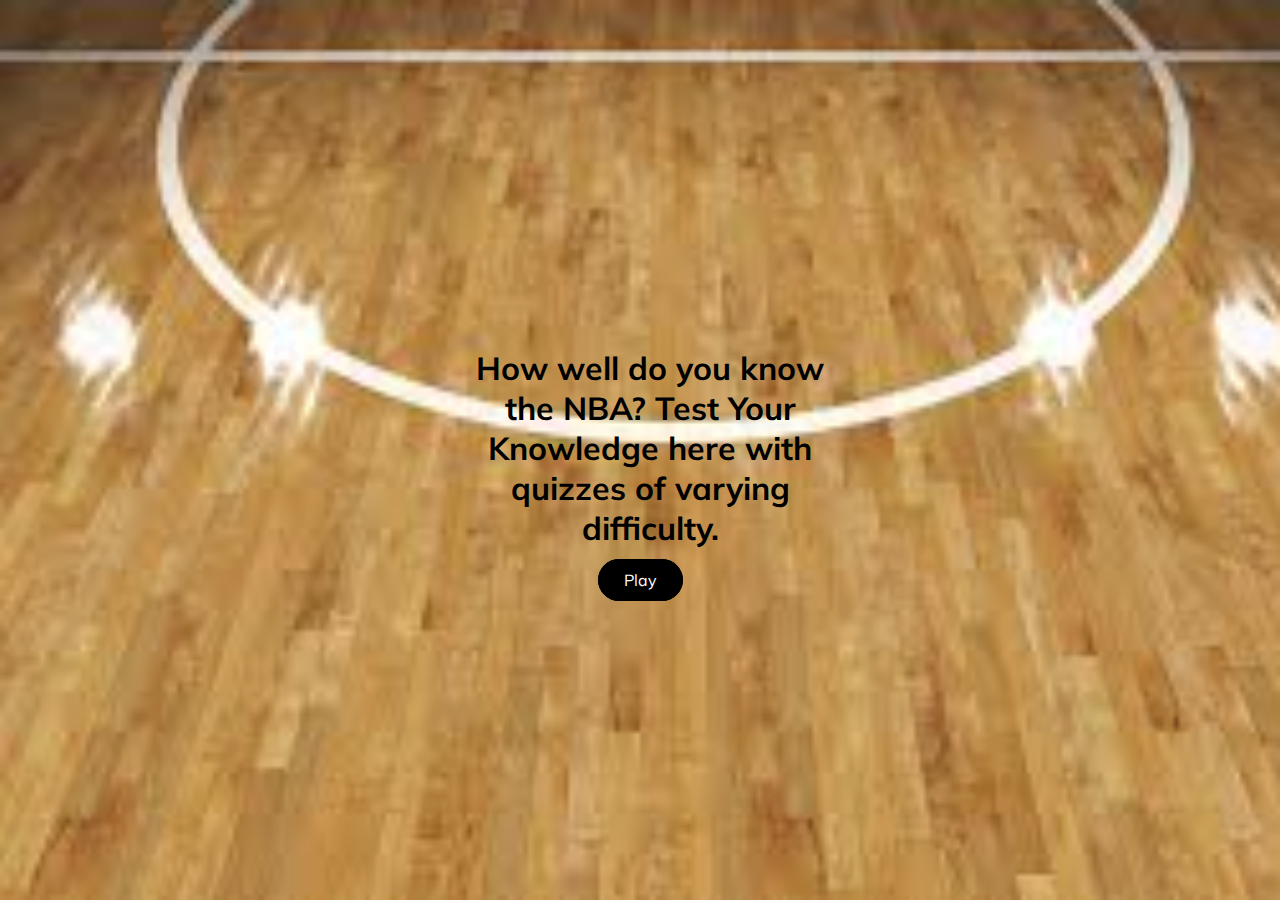
<file: index.html>
<!DOCTYPE html>
<html lang="en">
    <head>
    <link rel="stylesheet" href="style.css" />
    <link ref ="icon" href ="nba-logo.png"/>
    <link href="https://fonts.googleapis.com/css2?family=Muli:wght@200&display=swap" rel="stylesheet">
    <meta charset="UTF-8">
    <meta name="viewport" content="width=device-width, initial-scale=1.0">
    <title>NBA Trivia</title>
</head>
<body class="homepage">
    <iframe width="560" height="315" src="https://www.youtube.com/embed/0Pnl1ulaG5k?autoplay=1" frameborder="0" allow="accelerometer; autoplay; encrypted-media; gyroscope; picture-in-picture" allowfullscreen></iframe>

   
    <div class ="directions">
        
        <h1>How well do you know the NBA? Test Your Knowledge here with quizzes of varying difficulty.</h1>
        <a class="play" href="easy.html">Play</a>
    </div>

    
    <script src= "script.js"></script>
</body>
</html>
</file>
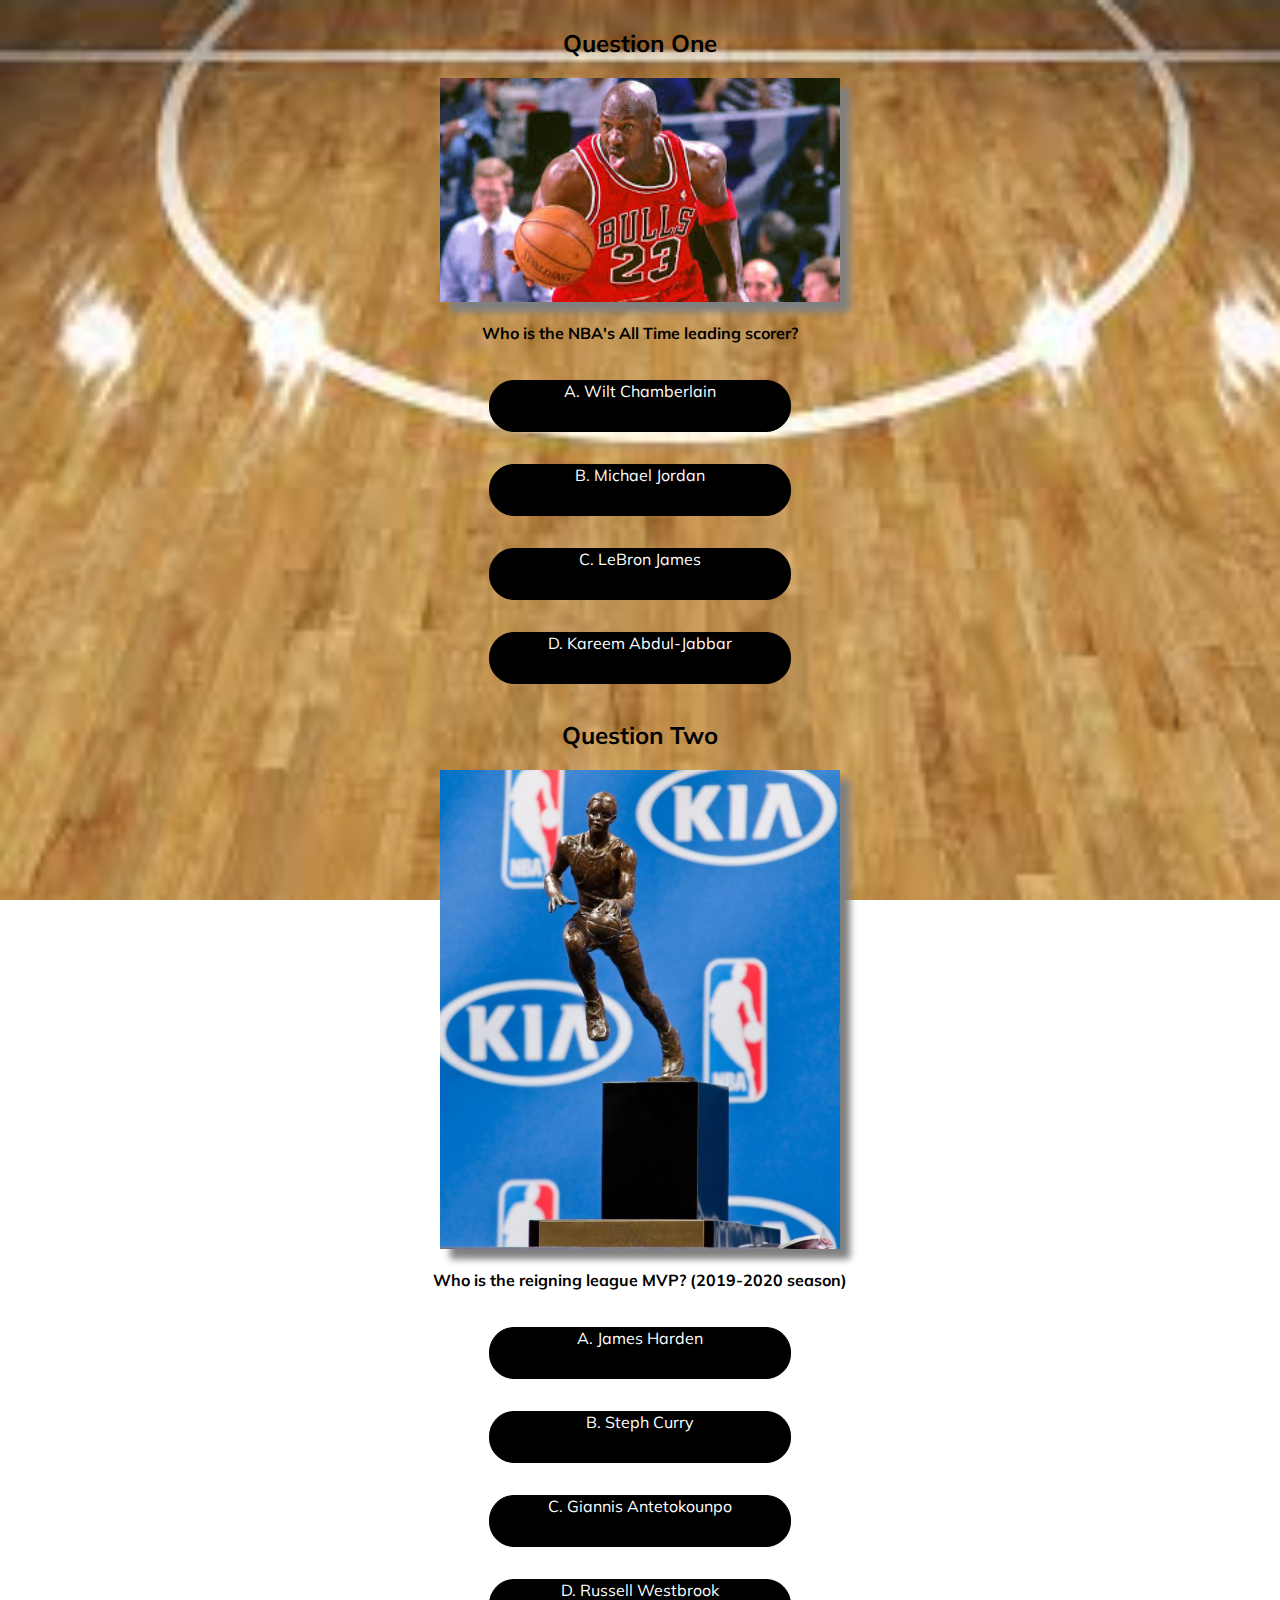
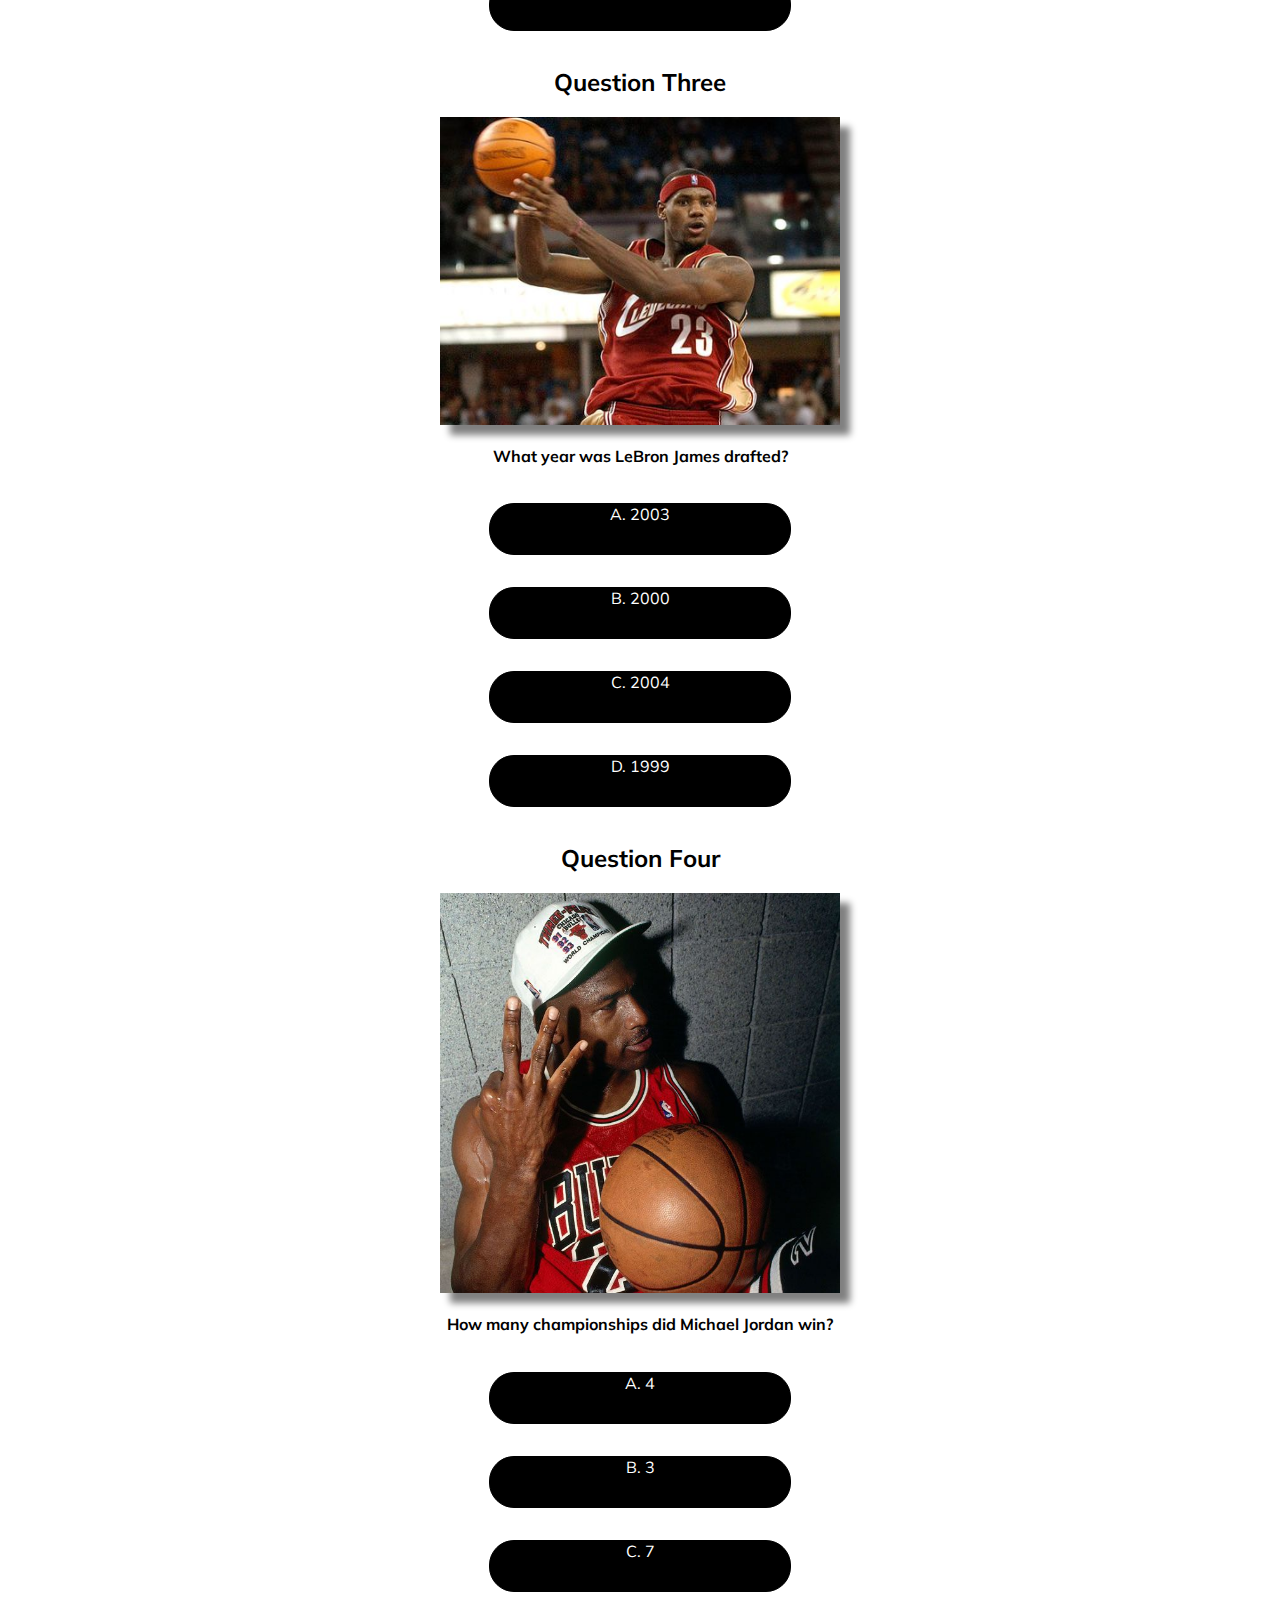
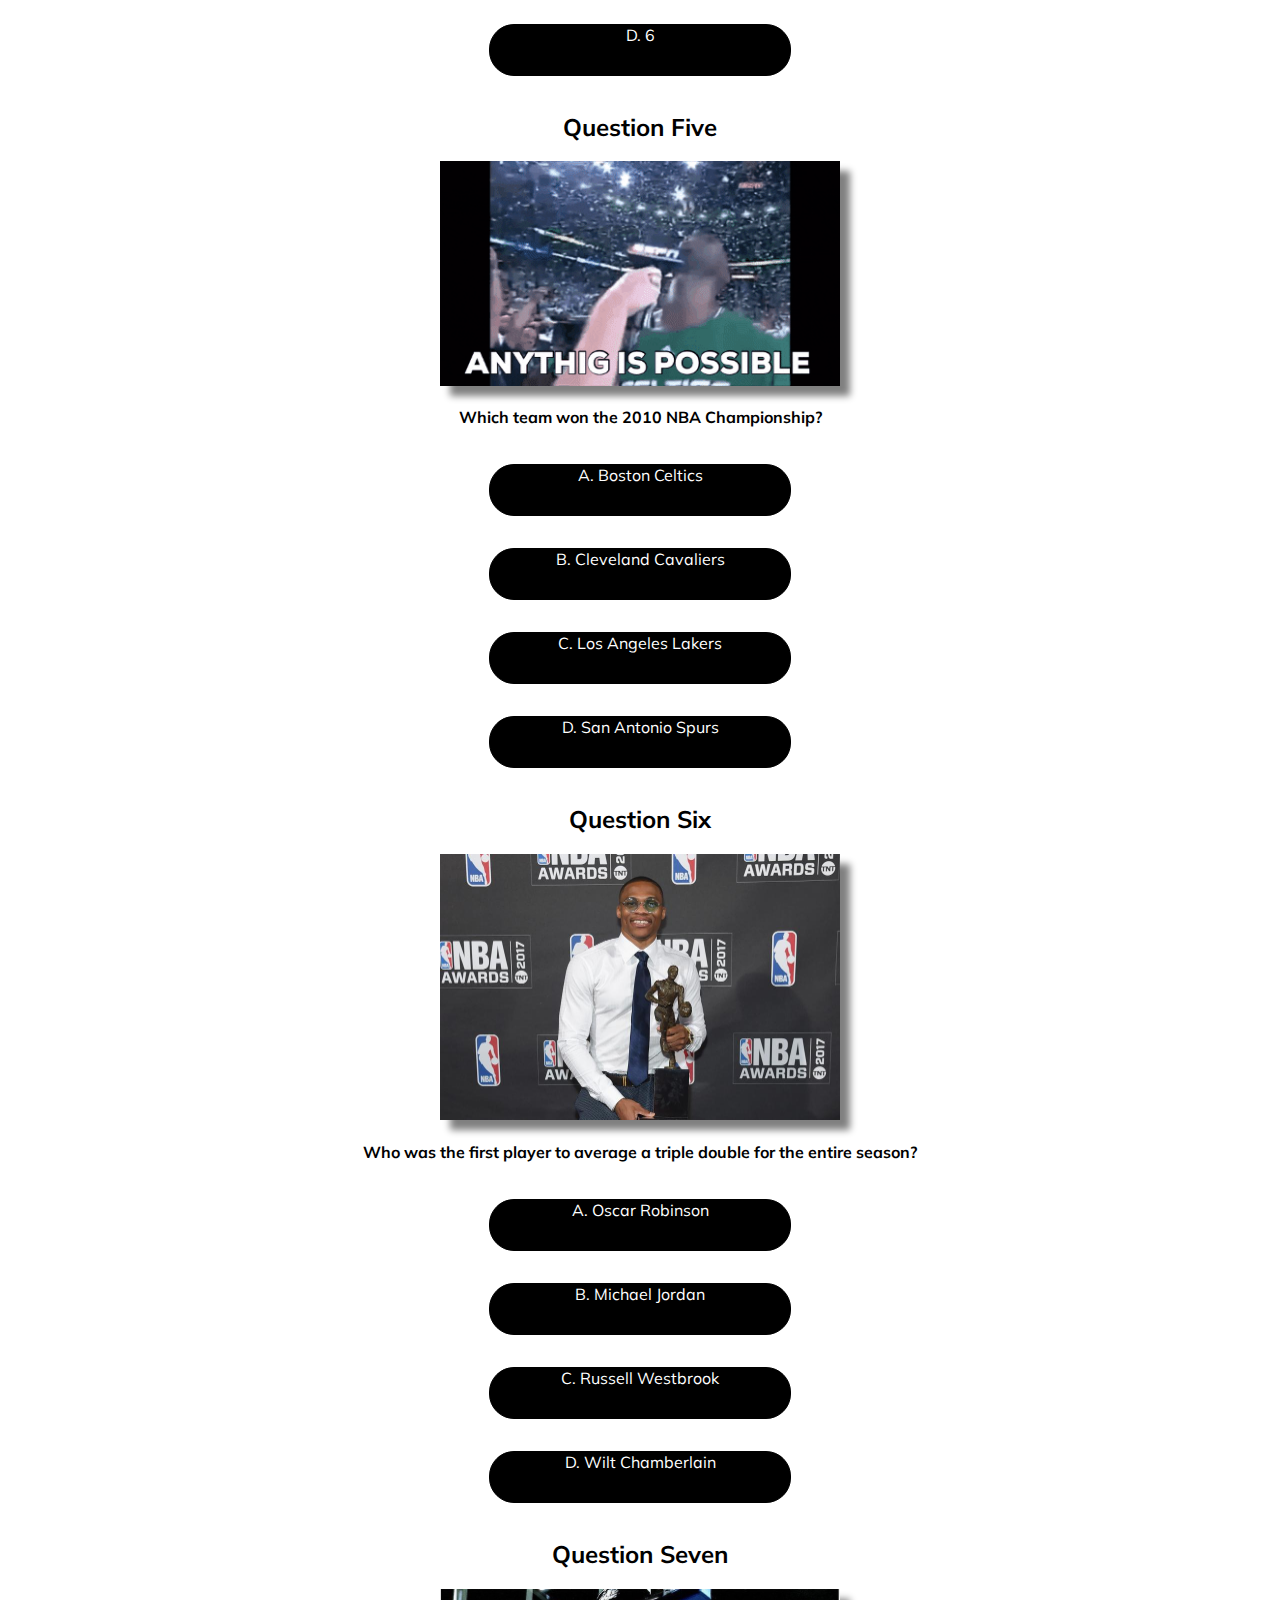
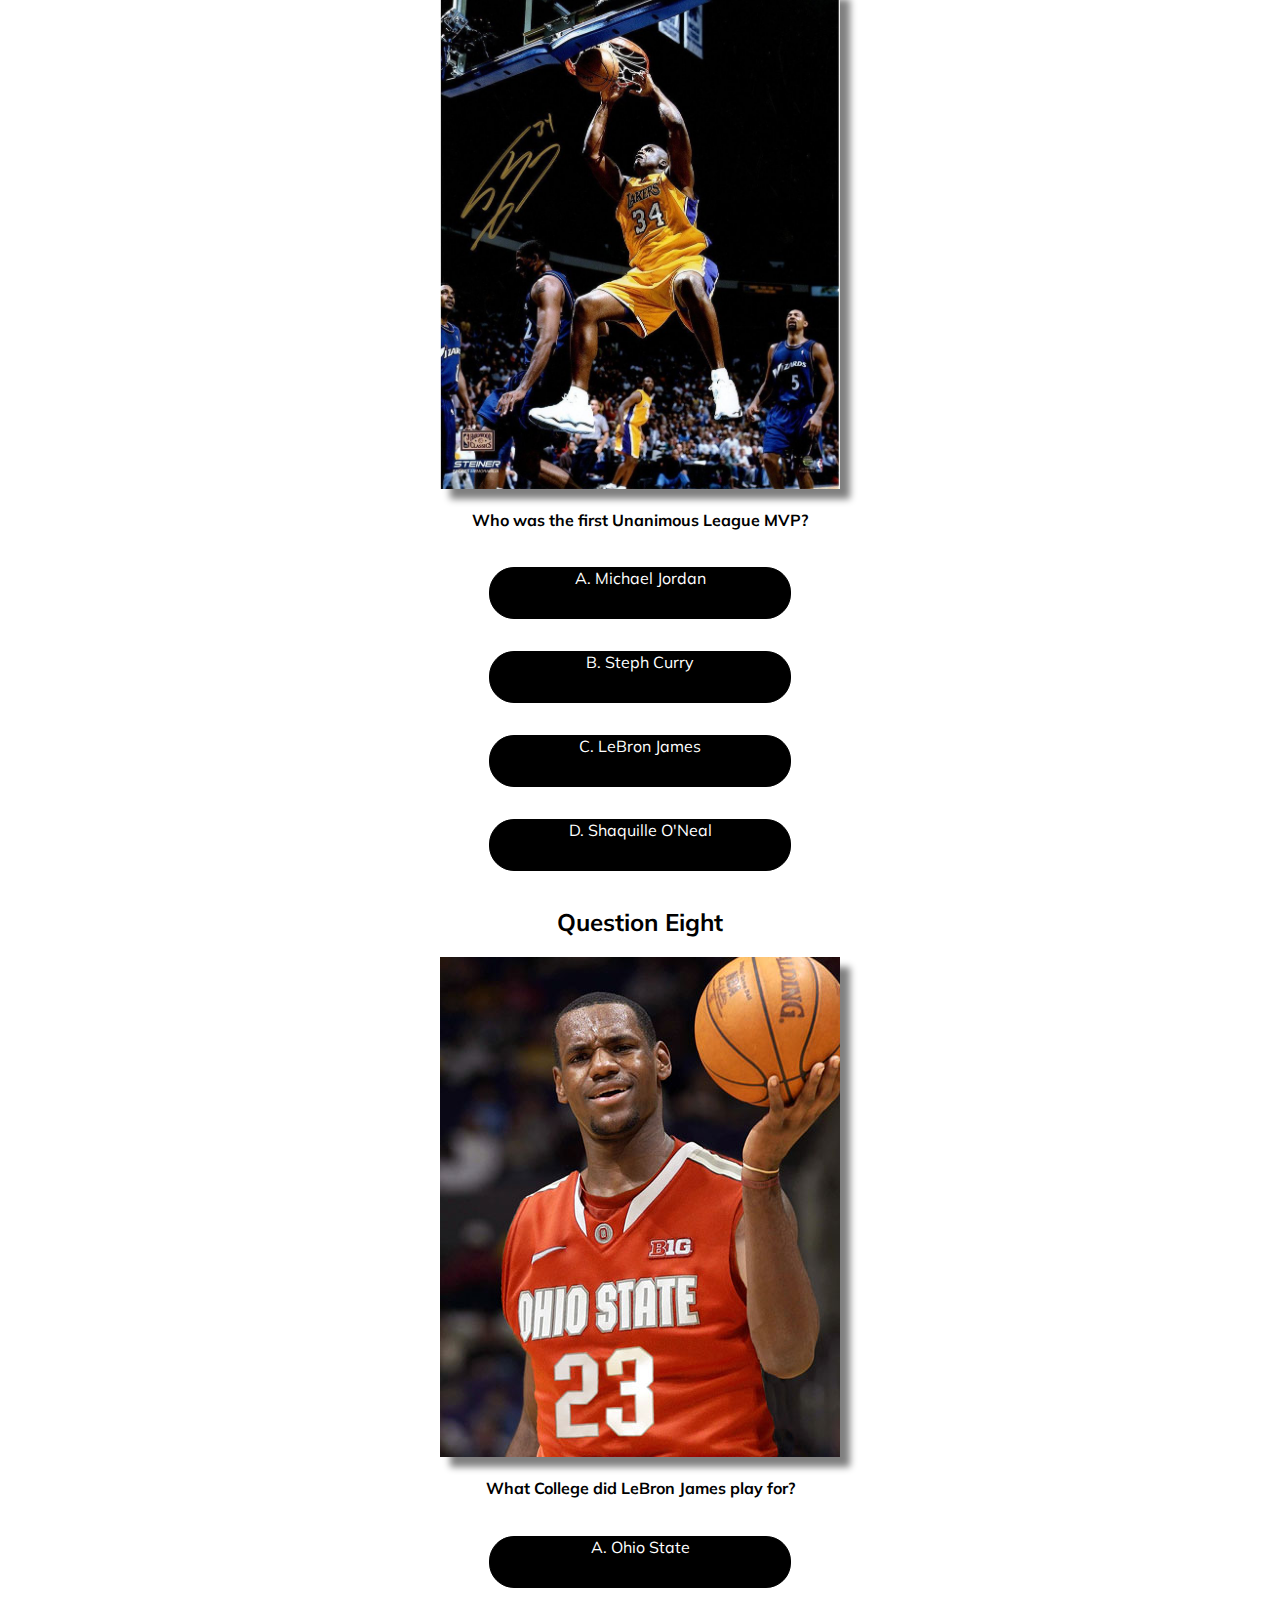
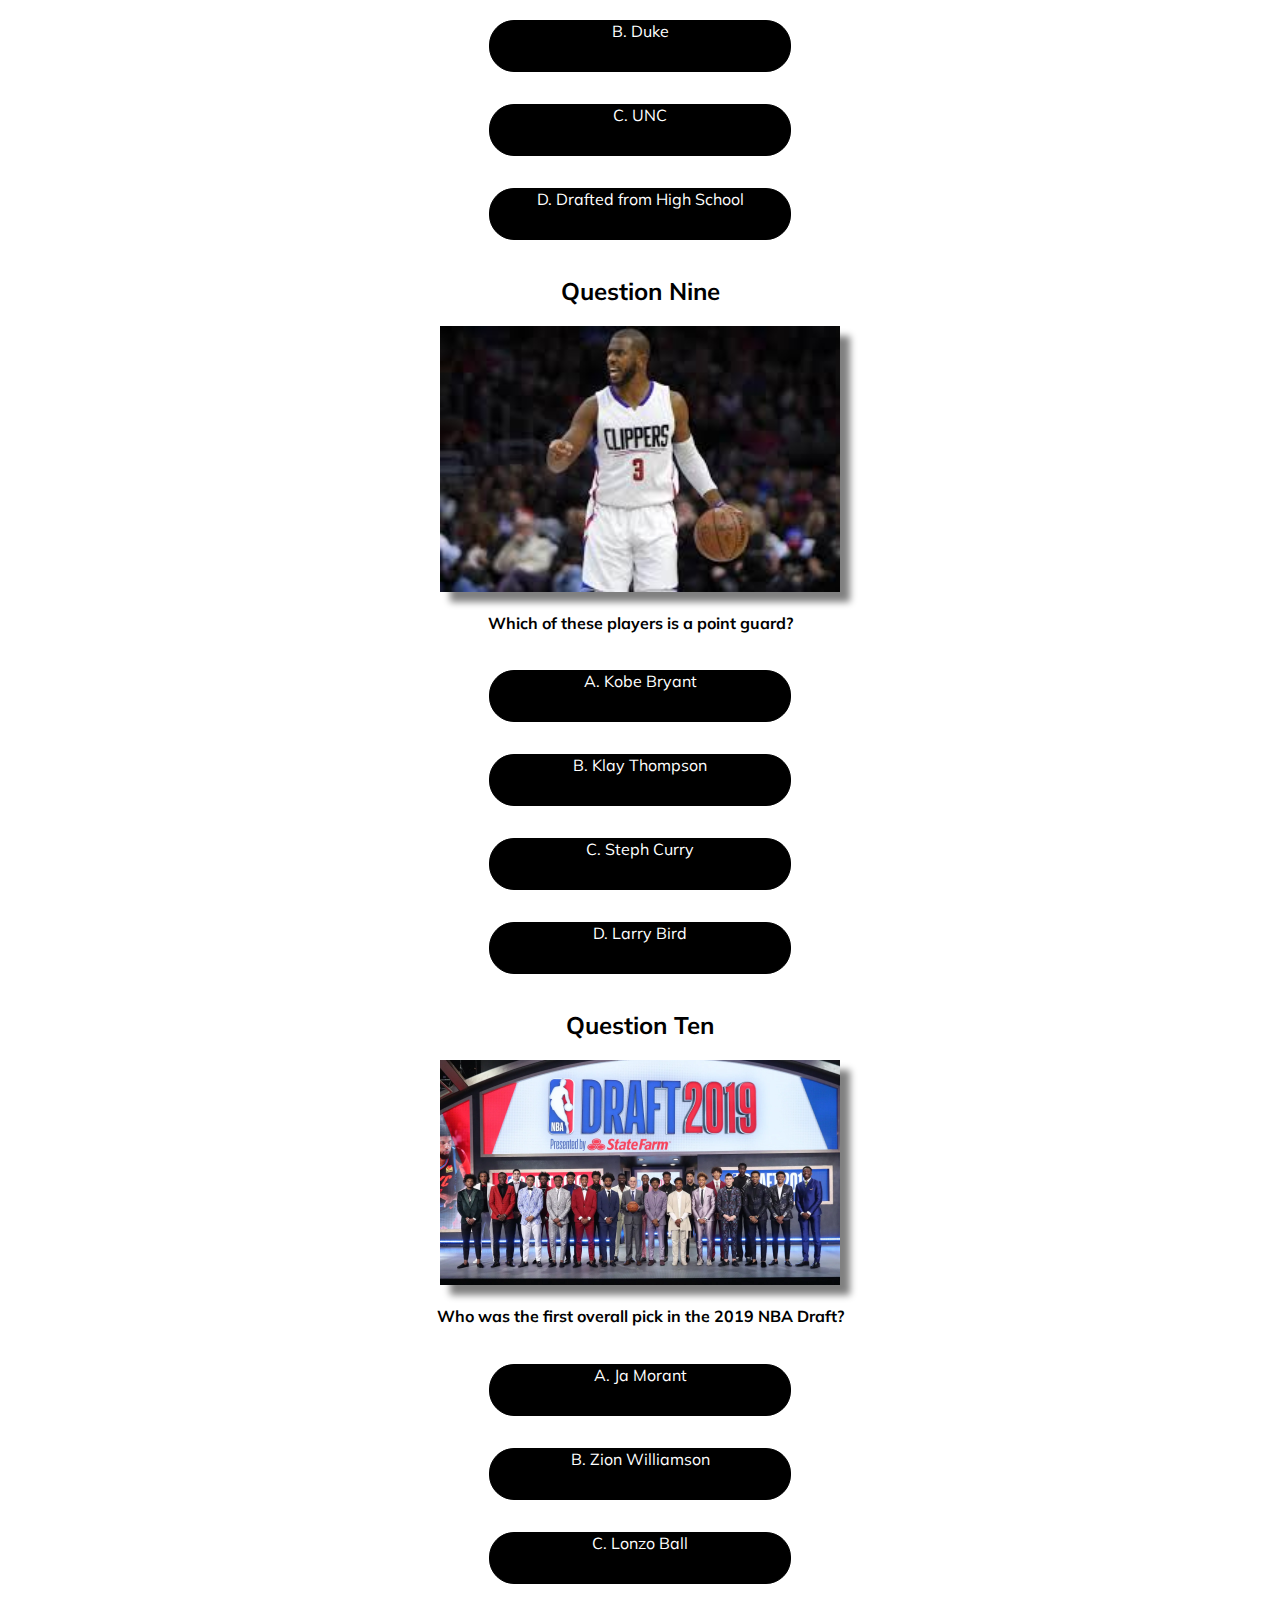
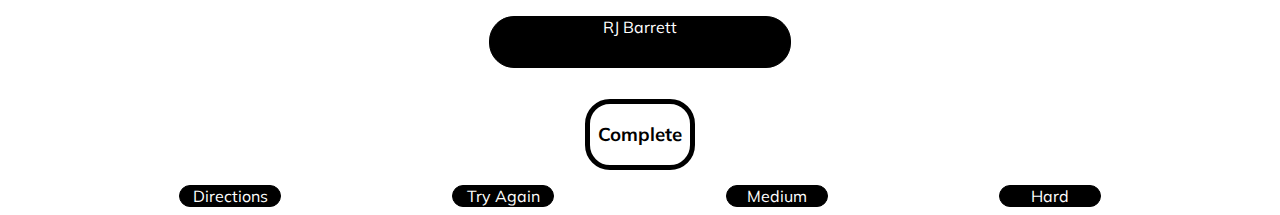
<file: easy.html>
<!DOCTYPE html>
<html lang="en">
  <head>
    <link rel="stylesheet" href="style.css" />
    <link
      href="https://fonts.googleapis.com/css2?family=Muli:wght@200&display=swap"
      rel="stylesheet"
    />
    <meta charset="UTF-8" />
    <meta name="viewport" content="width=device-width, initial-scale=1.0" />
    <title>Easy</title>
  </head>
  <body>
    <div class="questions">
      <div class="separator">
        <h2>Question One</h2>
        <img src="firsteasy.jpeg" class="images" />
        <h4>Who is the NBA's All Time leading scorer?</h4>
        <div><p data-set="Incorrect">A. Wilt Chamberlain</p></div>
        <div><p data-set="Incorrect">B. Michael Jordan</p></div>
        <div><p data-set="Incorrect">C. LeBron James</p></div>
        <div><p data-set="Correct">D. Kareem Abdul-Jabbar</p></div>
      </div>
    </div>

    <div class="questions">
      <div class="separator">
        <h2>Question Two</h2>
        <img src="easytwo.jpg" class="images" />
        <h4>Who is the reigning league MVP? (2019-2020 season)</h4>
        <div><p data-set="Incorrect">A. James Harden</p></div>
        <div><p data-set="Incorrect">B. Steph Curry</p></div>
        <div><p data-set="Correct">C. Giannis Antetokounpo</p></div>
        <div><p data-set="Incorrect">D. Russell Westbrook</p></div>
      </div>
    </div>

    <div class="questions">
      <div class="separator">
        <h2>Question Three</h2>
        <img src="easythree.jpg" class="images" />
        <h4>What year was LeBron James drafted?</h4>
        <div><p data-set="Correct">A. 2003</p></div>
        <div><p data-set="Incorrect">B. 2000</p></div>
        <div><p data-set="Incorrect">C. 2004</p></div>
        <div><p data-set="Incorrect">D. 1999</p></div>
      </div>
    </div>

    <div class="questions">
      <div class="separator">
        <h2>Question Four</h2>
        <img src="easyfour.jpg" class="images" />
        <h4>How many championships did Michael Jordan win?</h4>
        <div><p data-set="Incorrect">A. 4</p></div>
        <div><p data-set="Incorrect">B. 3</p></div>
        <div><p data-set="Incorrect">C. 7</p></div>
        <div><p data-set="Correct">D. 6</p></div>
      </div>
    </div>

    <div class="questions">
      <div class="separator">
        <h2>Question Five</h2>
        <img src="easyfive.gif" class="images" />
        <h4>Which team won the 2010 NBA Championship?</h4>
        <div><p data-set="Incorrect">A. Boston Celtics</p></div>
        <div><p data-set="Incorrect">B. Cleveland Cavaliers</p></div>
        <div><p data-set="Correct">C. Los Angeles Lakers</p></div>
        <div><p data-set="Incorrect">D. San Antonio Spurs</p></div>
      </div>
    </div>

    <div class="questions">
      <div class="separator">
        <h2>Question Six</h2>
        <img src="easysix.jpg" class="images" />
        <h4>
          Who was the first player to average a triple double for the entire
          season?
        </h4>
        <div><p data-set="Correct">A. Oscar Robinson</p></div>
        <div><p data-set="Incorrect">B. Michael Jordan</p></div>
        <div><p data-set="Incorrect">C. Russell Westbrook</p></div>
        <div><p data-set="Incorrect">D. Wilt Chamberlain</p></div>
      </div>
    </div>

    <div class="questions">
      <div class="separator">
        <h2>Question Seven</h2>
        <img src="easyseven.jpg" class="images" />
        <h4>Who was the first Unanimous League MVP?</h4>
        <div><p data-set="Incorrect">A. Michael Jordan</p></div>
        <div><p data-set="Correct">B. Steph Curry</p></div>
        <div><p data-set="Incorrect">C. LeBron James</p></div>
        <div><p data-set="Incorrect">D. Shaquille O'Neal</p></div>
      </div>
    </div>

    <div class="questions">
      <div class="separator">
        <h2>Question Eight</h2>
        <img src="easyeight.jpg" class="images" />
        <h4>What College did LeBron James play for?</h4>
        <div><p data-set="Incorrect">A. Ohio State</p></div>
        <div><p data-set="Incorrect">B. Duke</p></div>
        <div><p data-set="Incorrect">C. UNC</p></div>
        <div><p data-set="Correct">D. Drafted from High School</p></div>
      </div>
    </div>

    <div class="questions">
      <div class="separator">
        <h2>Question Nine</h2>
        <img src="easynine.jpeg" class="images" />
        <h4>Which of these players is a point guard?</h4>
        <div><p data-set="Incorrect">A. Kobe Bryant</p></div>
        <div><p data-set="Incorrect">B. Klay Thompson</p></div>
        <div><p data-set="Correct">C. Steph Curry</p></div>
        <div><p data-set="Incorrect">D. Larry Bird</p></div>
      </div>
    </div>

    <div class="questions">
      <div class="separator">
        <h2>Question Ten</h2>
        <img src="easyten.webp" class="images" />
        <h4>Who was the first overall pick in the 2019 NBA Draft?</h4>
        <div><p data-set="Incorrect">A. Ja Morant</p></div>
        <div><p data-set="Correct">B. Zion Williamson</p></div>
        <div><p data-set="Incorrect">C. Lonzo Ball</p></div>
        <div><p data-set="Incorrect">RJ Barrett</p></div>
      </div>
    </div>

    <div class="flex">
      <div class="complete"><h3>Complete</h3></div>
    </div>

    <section class="popup"> </section>

    <div class="navigation">
      <a class="button" href="index.html">Directions</a>
      <a class="button" href="easy.html">Try Again</a>

      <a class="button" href="medium.html">Medium</a>
      <a class="button" href="hard.html">Hard</a>
    </div>
    <script src="easy.js"></script>
  </body>
</html>
</file>
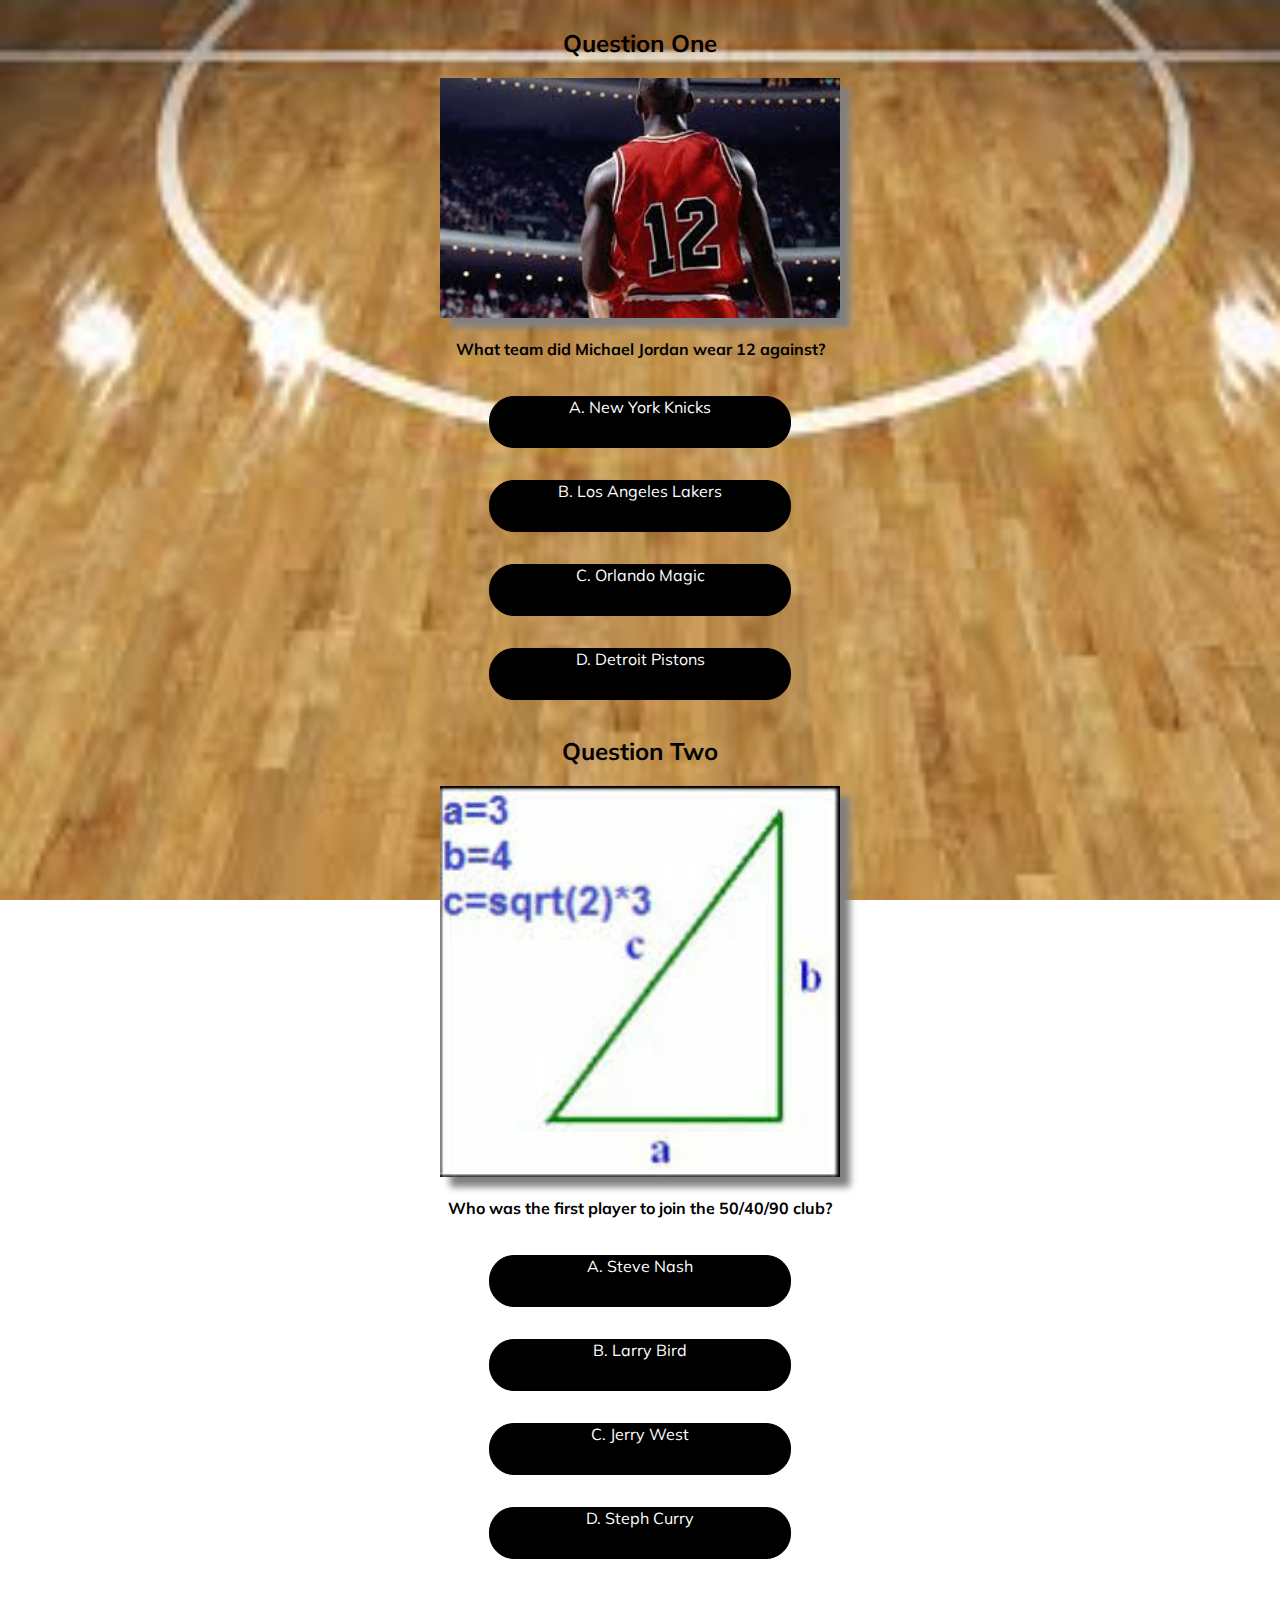
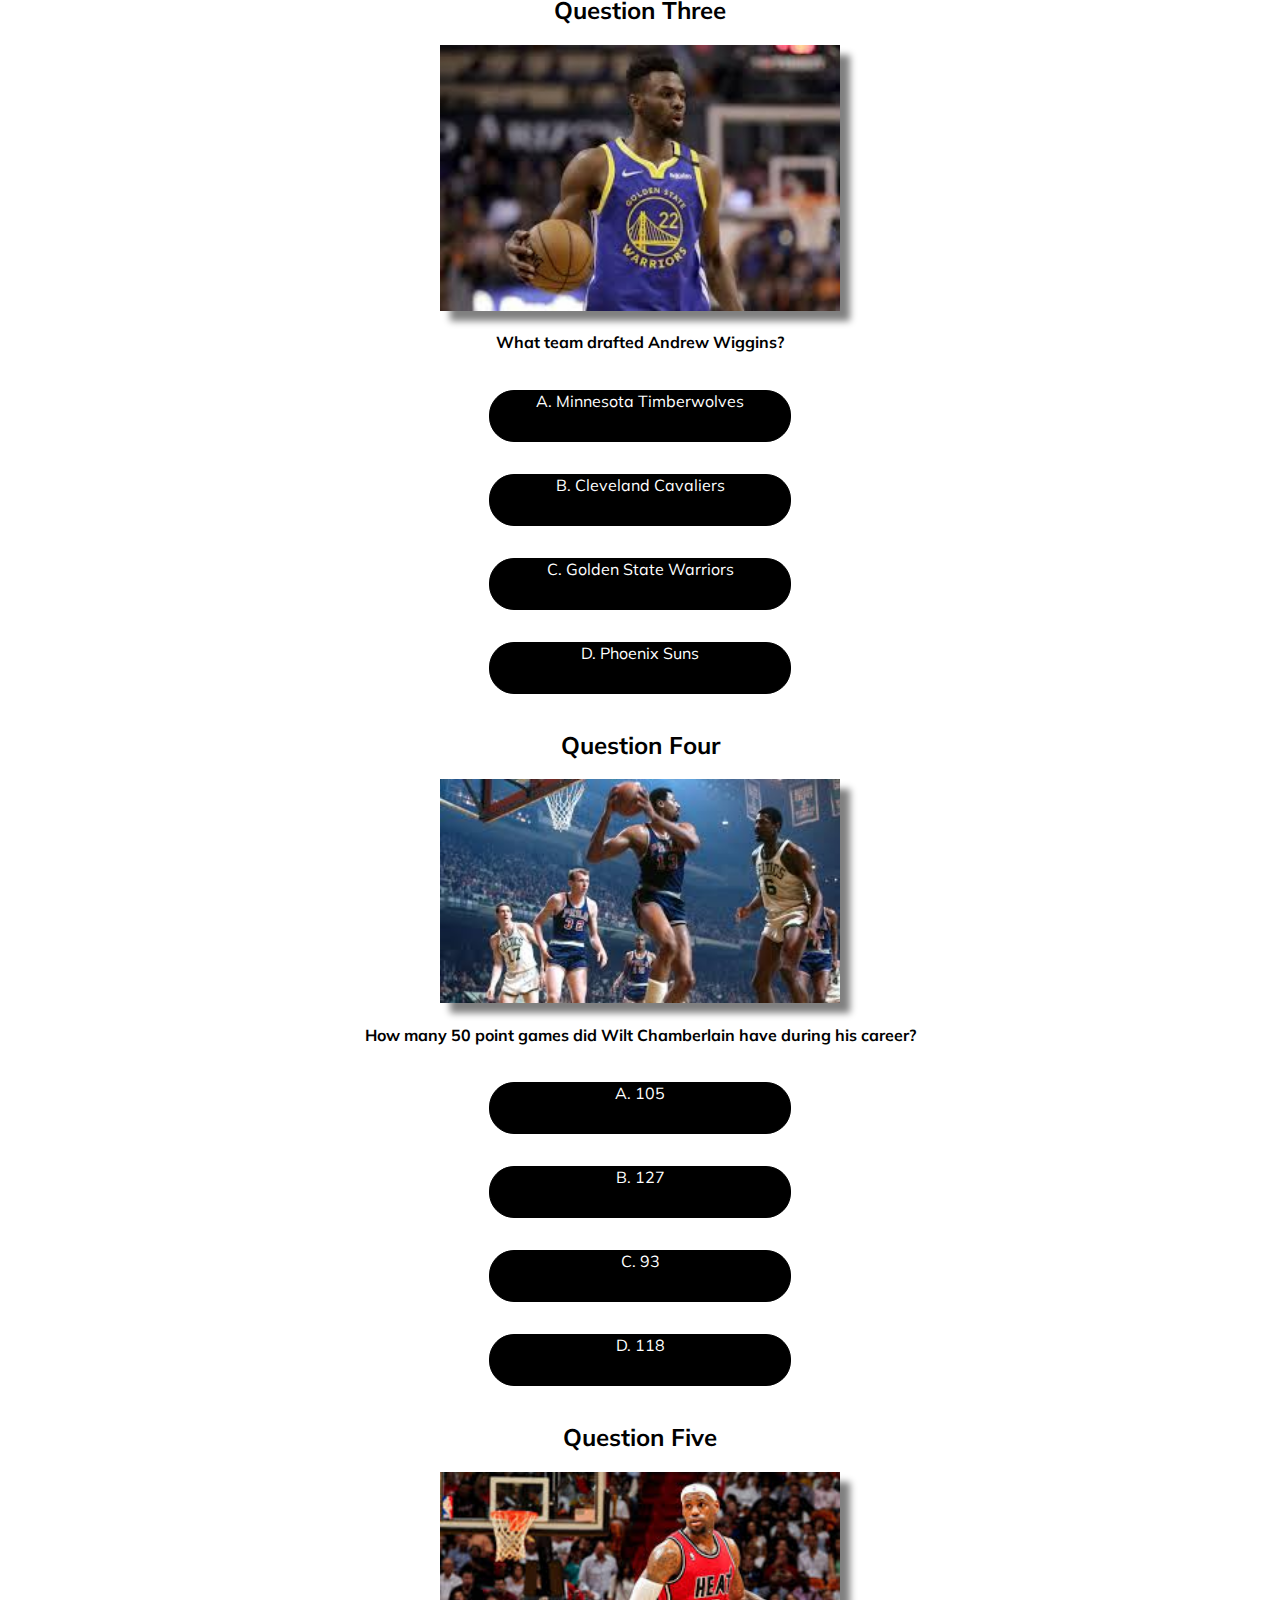
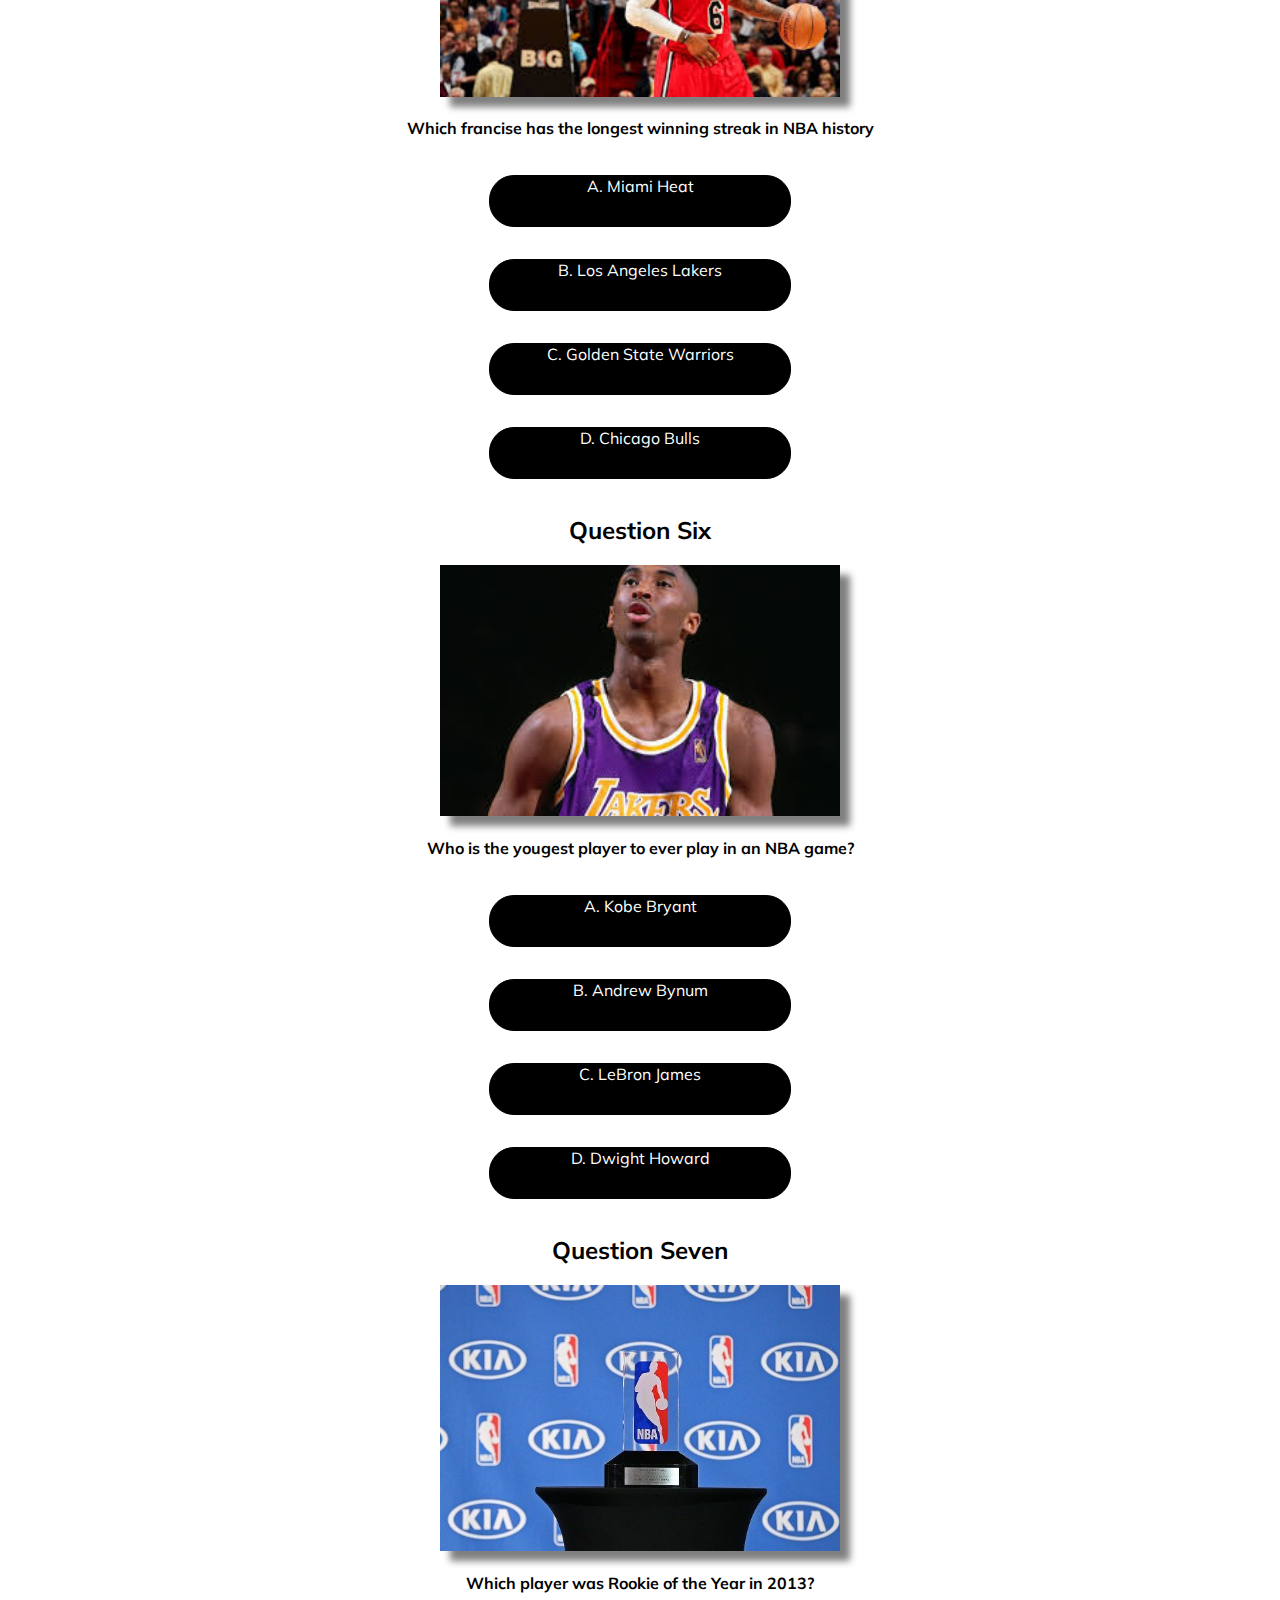
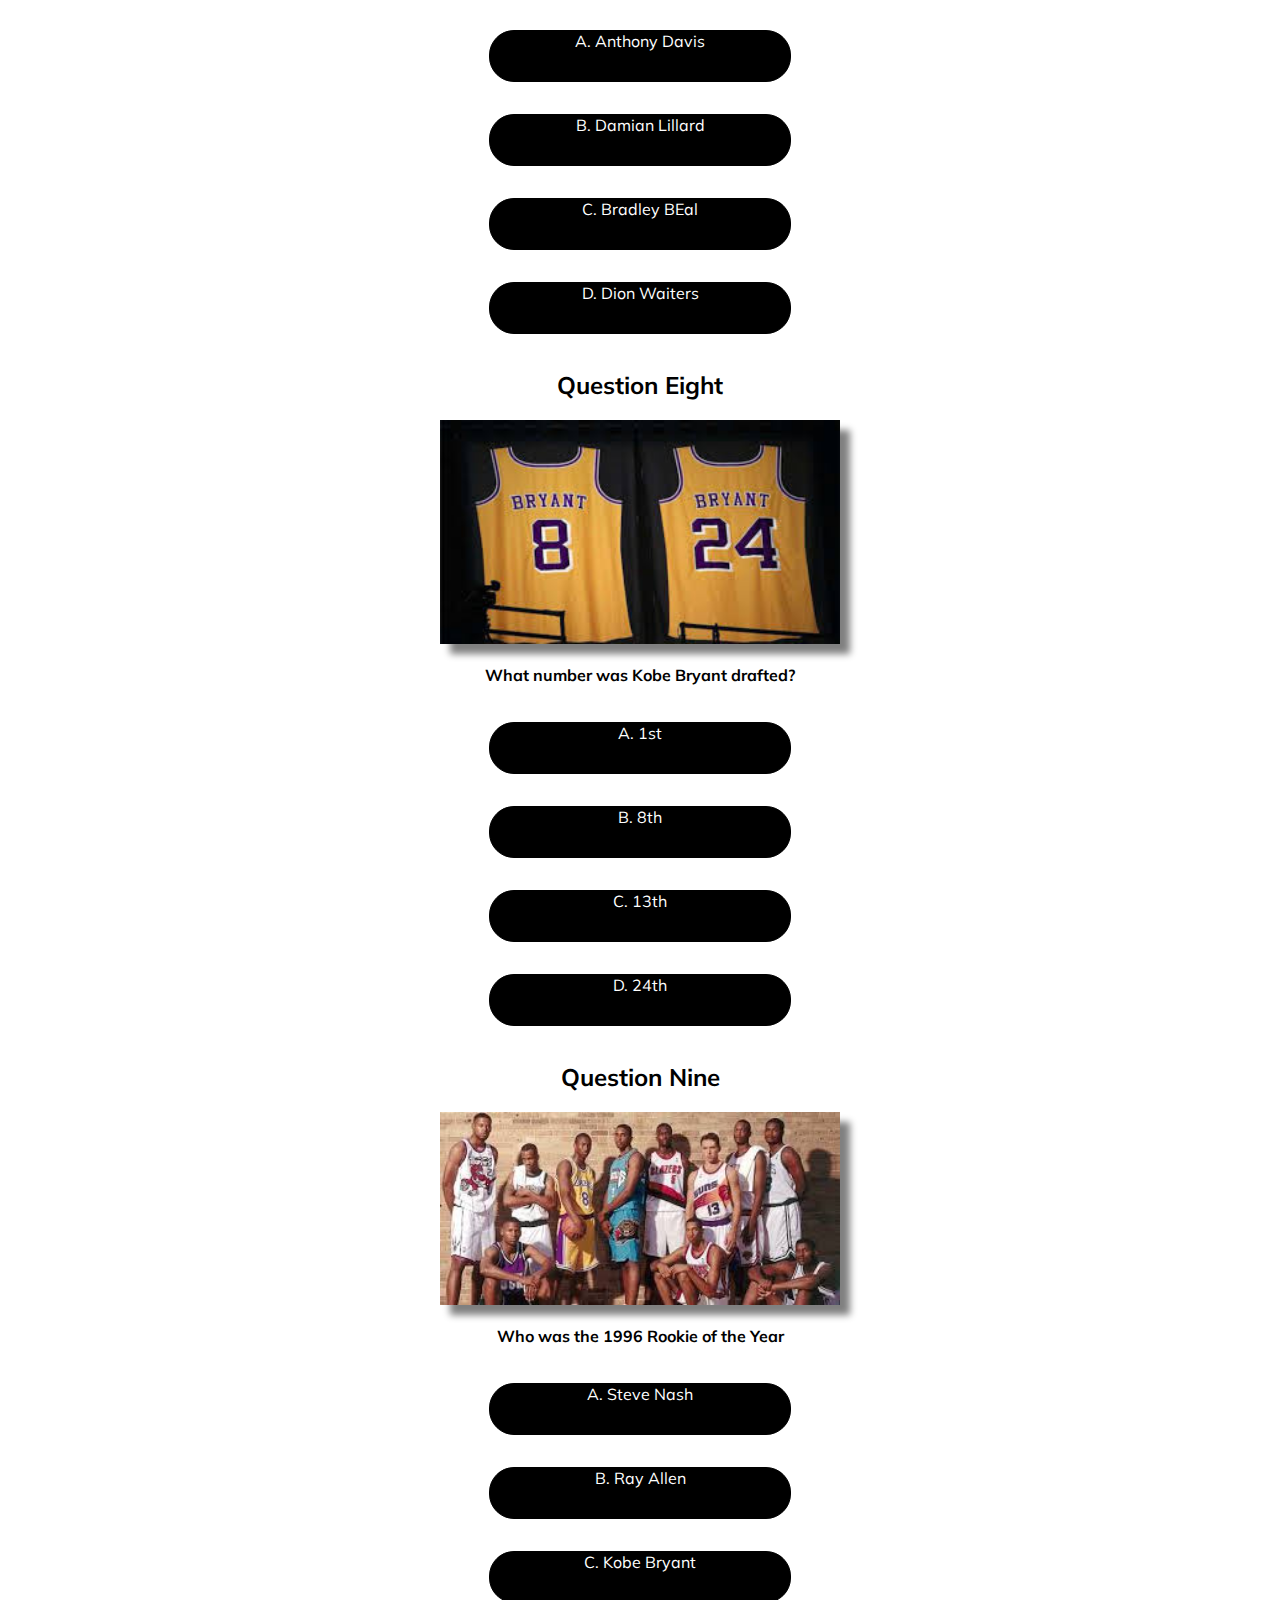
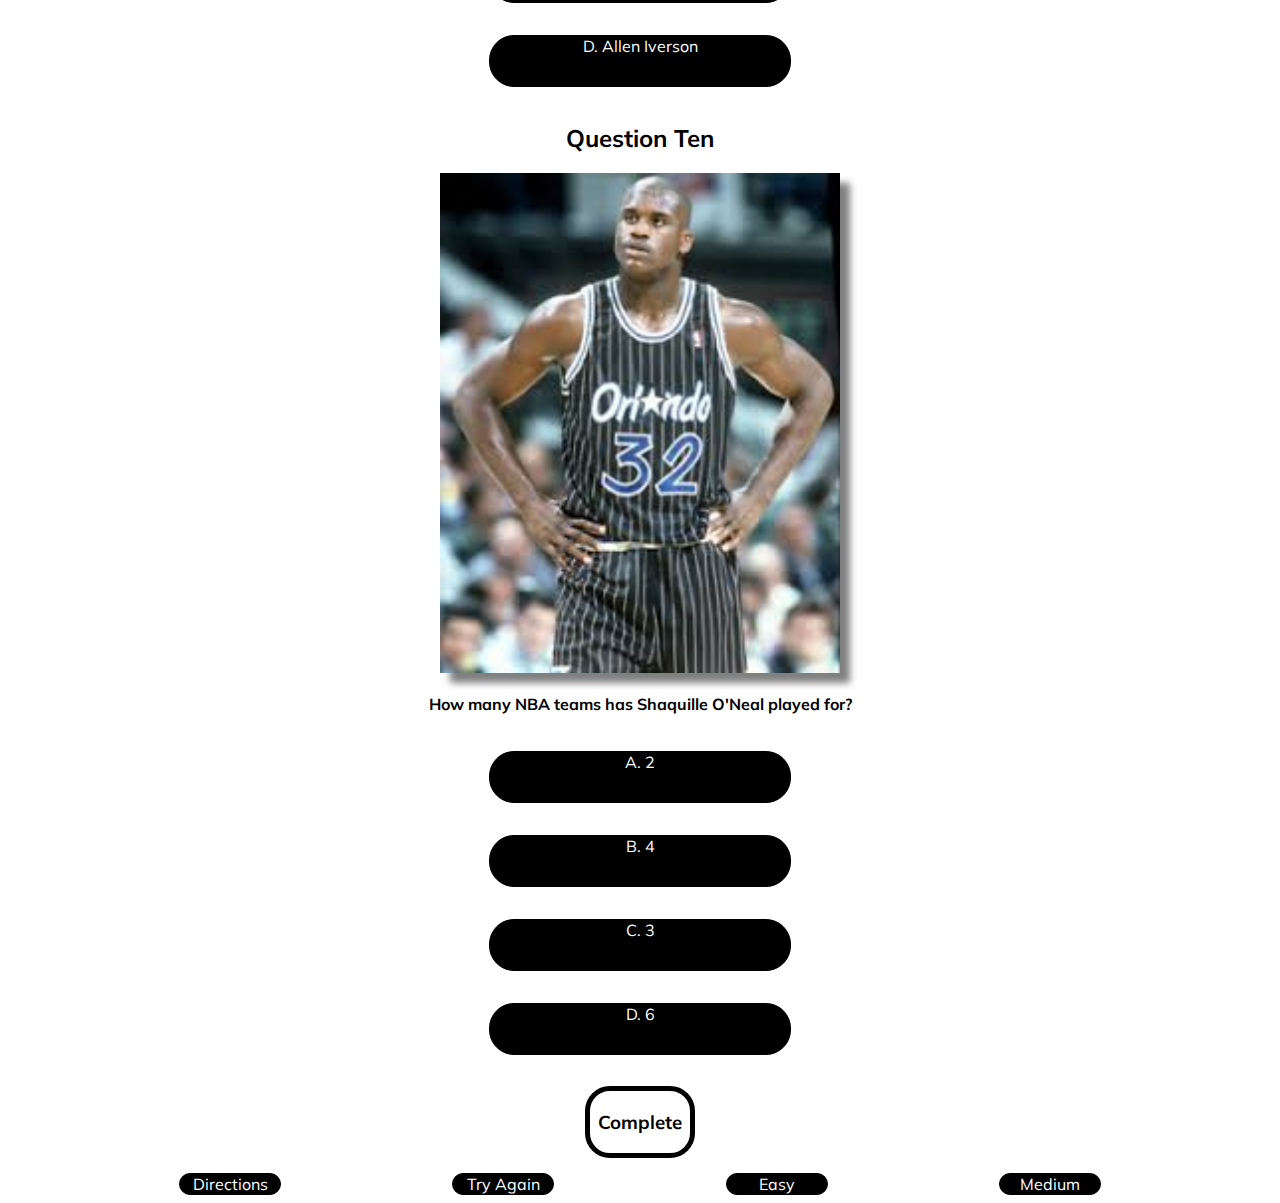
<file: hard.html>
<!DOCTYPE html>
<html lang="en">
  <head>
    <link rel="stylesheet" href="style.css" />
    <link href="https://fonts.googleapis.com/css2?family=Muli:wght@200&display=swap" rel="stylesheet">
    <meta charset="UTF-8" />
    <meta name="viewport" content="width=device-width, initial-scale=1.0" />
    <title>Hard</title>
  </head>
  <body>
    <div class="questions">
      <div class =separator>

      <h2>Question One</h2>
      <img src = "hardone.jpeg"/> 

      <h4>What team did Michael Jordan wear 12 against?</h4>
      <div><p data-set="Incorrect">A. New York Knicks</p></div>
      <div ><p data-set="Incorrect">B. Los Angeles Lakers</p></div>
      <div ><p data-set="Correct">C. Orlando Magic</p></div>
      <div ><p data-set="Incorrect">D. Detroit Pistons</p></div>
    </div>
    </div>

    <div class="questions">
      <div class =separator>

      <h2>Question Two</h2>
      <img src = "hardtwo.jpeg"/> 
      <h4>Who was the first player to join the 50/40/90 club?</h4>
      <div ><p data-set="Incorrect">A. Steve Nash</p></div>
      <div ><p data-set="Correct">B. Larry Bird</p></div>
      <div ><p data-set="Incorrect">C. Jerry West</p></div>
      <div ><p data-set="Incorrect">D. Steph Curry</p></div>
    </div>
    </div>

    <div class="questions">
      <div class =separator>

      <h2>Question Three</h2>
      <img src = "hardthree.jpeg"/> 
      <h4>What team drafted Andrew Wiggins?</h4>
      <div ><p data-set="Incorrect">A. Minnesota Timberwolves</p></div>
      <div ><p data-set="Correct">B. Cleveland Cavaliers</p></div>
      <div ><p data-set="Incorrect">C. Golden State Warriors</p></div>
      <div ><p data-set="Incorrect">D. Phoenix Suns</p></div>
    </div>
    </div>

    <div class="questions">
      <div class =separator>

      <h2>Question Four</h2>
      <img src = "hardfour.jpeg"/> 
      <h4>
        How many 50 point games did Wilt Chamberlain have during his career?
      </h4>
      <div ><p data-set="Incorrect">A. 105</p></div>
      <div ><p data-set="Incorrect">B. 127</p></div>
      <div ><p data-set="Incorrect">C. 93</p></div>
      <div ><p data-set="Correct">D. 118</p></div>
    </div>
    </div>
    <div class="questions">
      <div class =separator>
      <h2>Question Five</h2>
      <img src = "hardfive.jpeg"/> 

      <h4>Which francise has the longest winning streak in NBA history</h4>
      <div ><p data-set="Incorrect">A. Miami Heat</p></div>
      <div ><p data-set="Correct">B. Los Angeles Lakers</p></div>
      <div ><p data-set="Incorrect">C. Golden State Warriors</p></div>
      <div ><p data-set="Incorrect">D. Chicago Bulls</p></div>
    </div>
    </div>

    <div class="questions">
      <div class =separator>

      <h2>Question Six</h2>
      <img src = "hardsix.jpeg"/> 

      <h4>Who is the yougest player to ever play in an NBA game?</h4>
      <div ><p data-set="Incorrect">A. Kobe Bryant</p></div>
      <div ><p data-set="Correct">B. Andrew Bynum</p></div>
      <div ><p data-set="Incorrect">C. LeBron James</p></div>
      <div ><p data-set="Incorrect">D. Dwight Howard</p></div>
    </div>
    </div>

    <div class="questions">
      <div class =separator>

      <h2>Question Seven</h2>
      <img src = "hardseven.jpg"/> 

      <h4>Which player was Rookie of the Year in 2013?</h4>
      <div ><p data-set="Incorrect">A. Anthony Davis</p></div>
      <div ><p data-set="Correct">B. Damian Lillard</p></div>
      <div><p data-set="Incorrect">C. Bradley BEal</p></div>
      <div ><p data-set="Incorrect">D. Dion Waiters</p></div>
    </div>
    </div>

    <div class="questions">
      <div class =separator>

      <h2>Question Eight</h2>
      <img src = "hardeight.jpeg"/> 

      <h4>What number was Kobe Bryant drafted?</h4>
      <div ><p data-set="Incorrect">A. 1st</p></div>
      <div ><p data-set="Incorrect">B. 8th</p></div>
      <div ><p data-set="Correct">C. 13th</p></div>
      <div ><p data-set="Incorrect">D. 24th</p></div>
    </div>
    </div>

    <div class="questions">
      <div class =separator>

      <h2>Question Nine</h2>
      <img src = "hardnine.jpeg"/> 

      <h4>Who was the 1996 Rookie of the Year</h4>
      <div ><p data-set="Incorrect">A. Steve Nash</p></div>
      <div ><p data-set="Incorrect">B. Ray Allen</p></div>
      <div ><p data-set="Incorrect">C. Kobe Bryant</p></div>
      <div ><p data-set="Correct">D. Allen Iverson</p></div>
    </div>
    </div>

    <div class="questions">
      <div class =separator>

      <h2>Question Ten</h2>
      <img src = "hardten.jpeg"/> 

      <h4>How many NBA teams has Shaquille O'Neal played for?</h4>
      <div ><p data-set="Incorrect">A. 2</p></div>
      <div ><p data-set="Incorrect">B. 4</p></div>
      <div ><p data-set="Incorrect">C. 3</p></div>
      <div ><p data-set="Correct">D. 6</p></div>
    </div>
    </div>

    <div class =flex>

    <div class = "complete"><h3>Complete</h3></div>
    
  </div>

  <section class="popup"> </section>



   <div class = "navigation"> <a class="button" href="index.html">Directions</a>
    <a class="button" href="hard.html">Try Again</a>
    <a class="button" href="easy.html">Easy</a>
    <a class="button" href="medium.html">Medium</a>
   </div>

    <script src="hard.js"></script>
  </body>
</html>
</file>
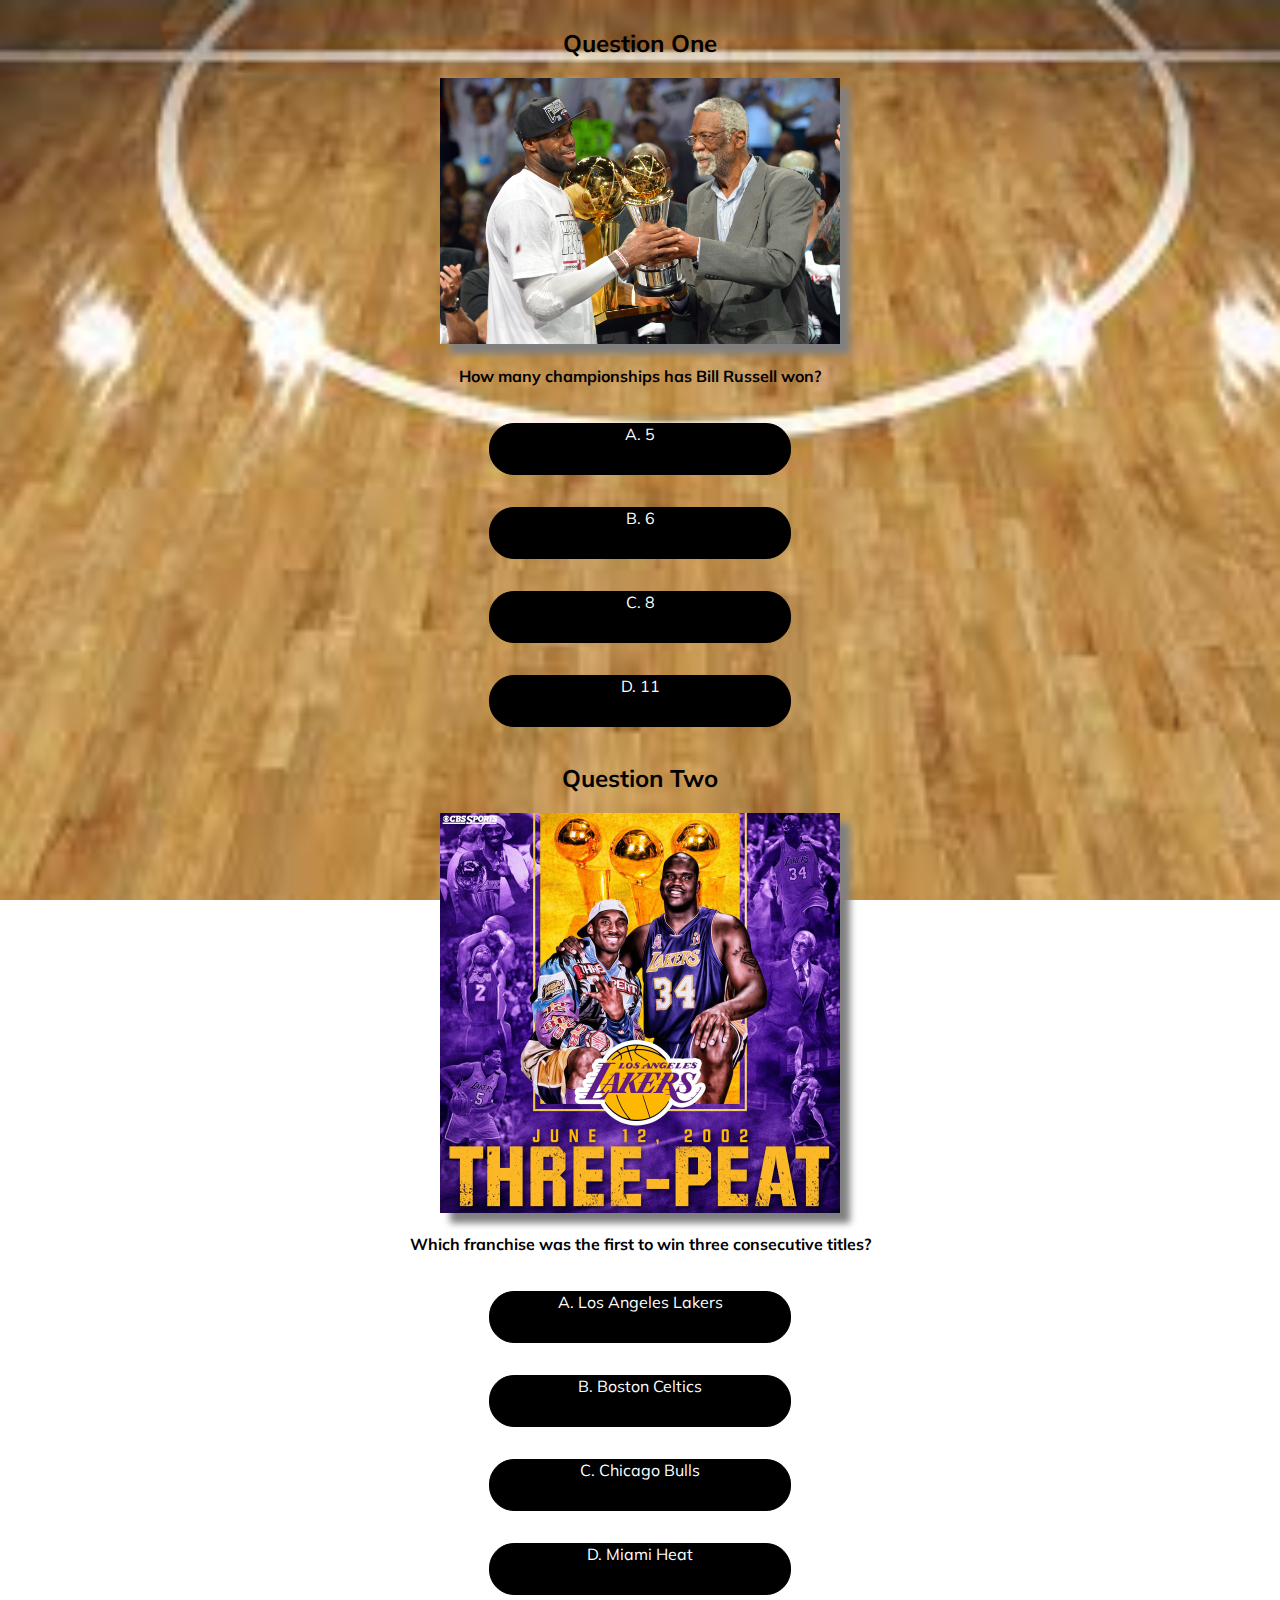
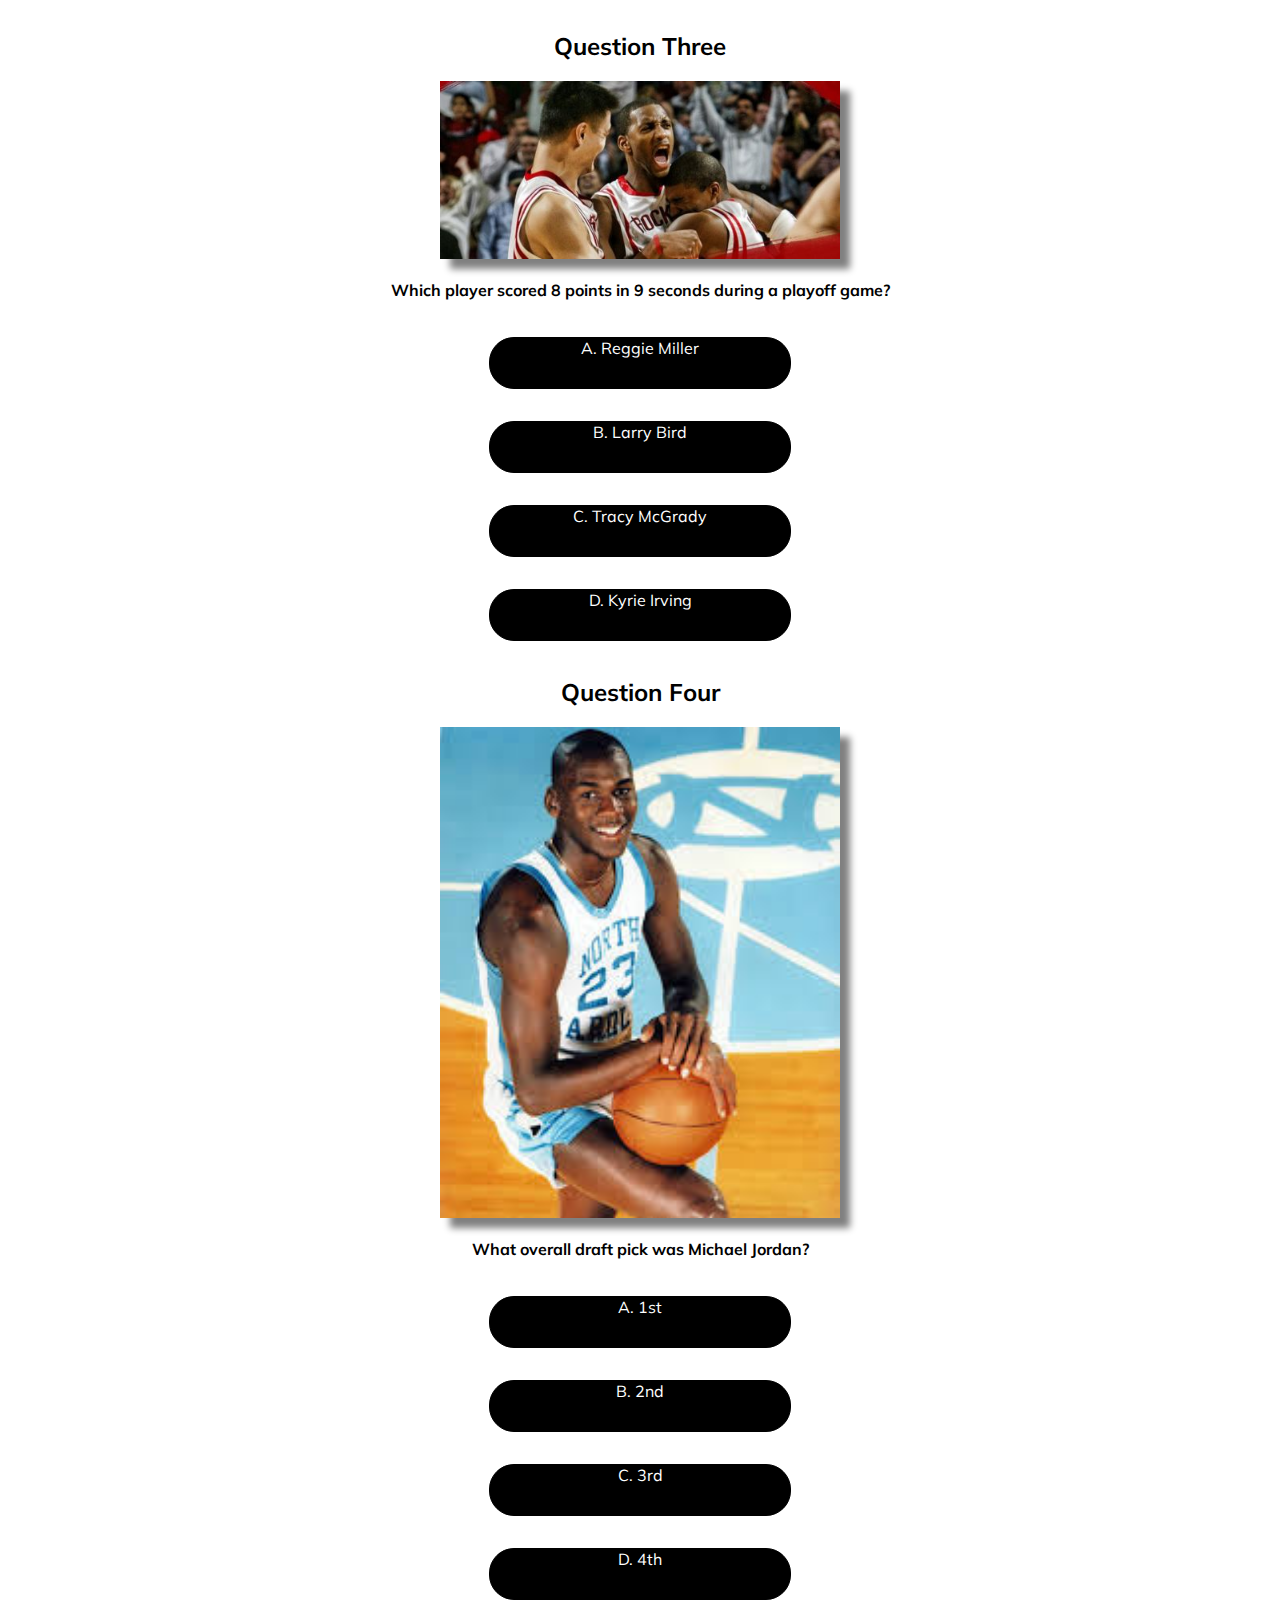
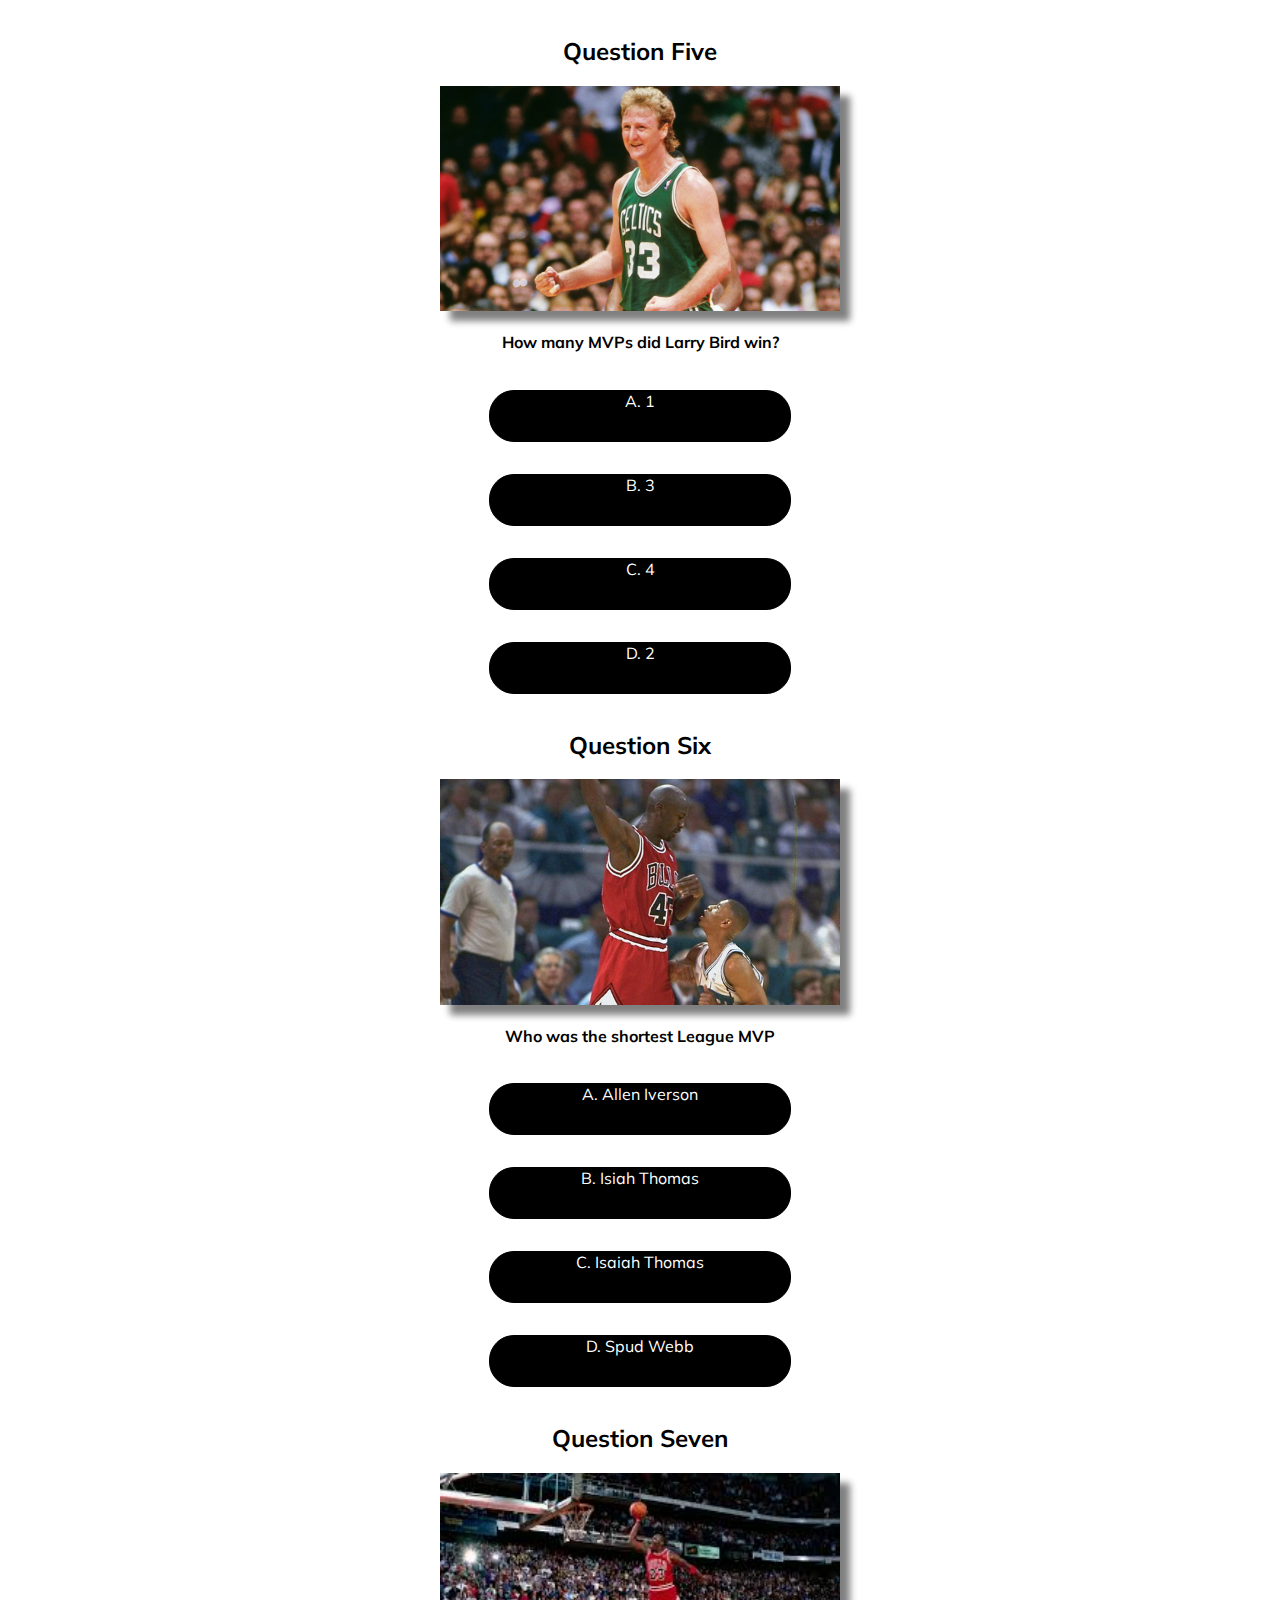
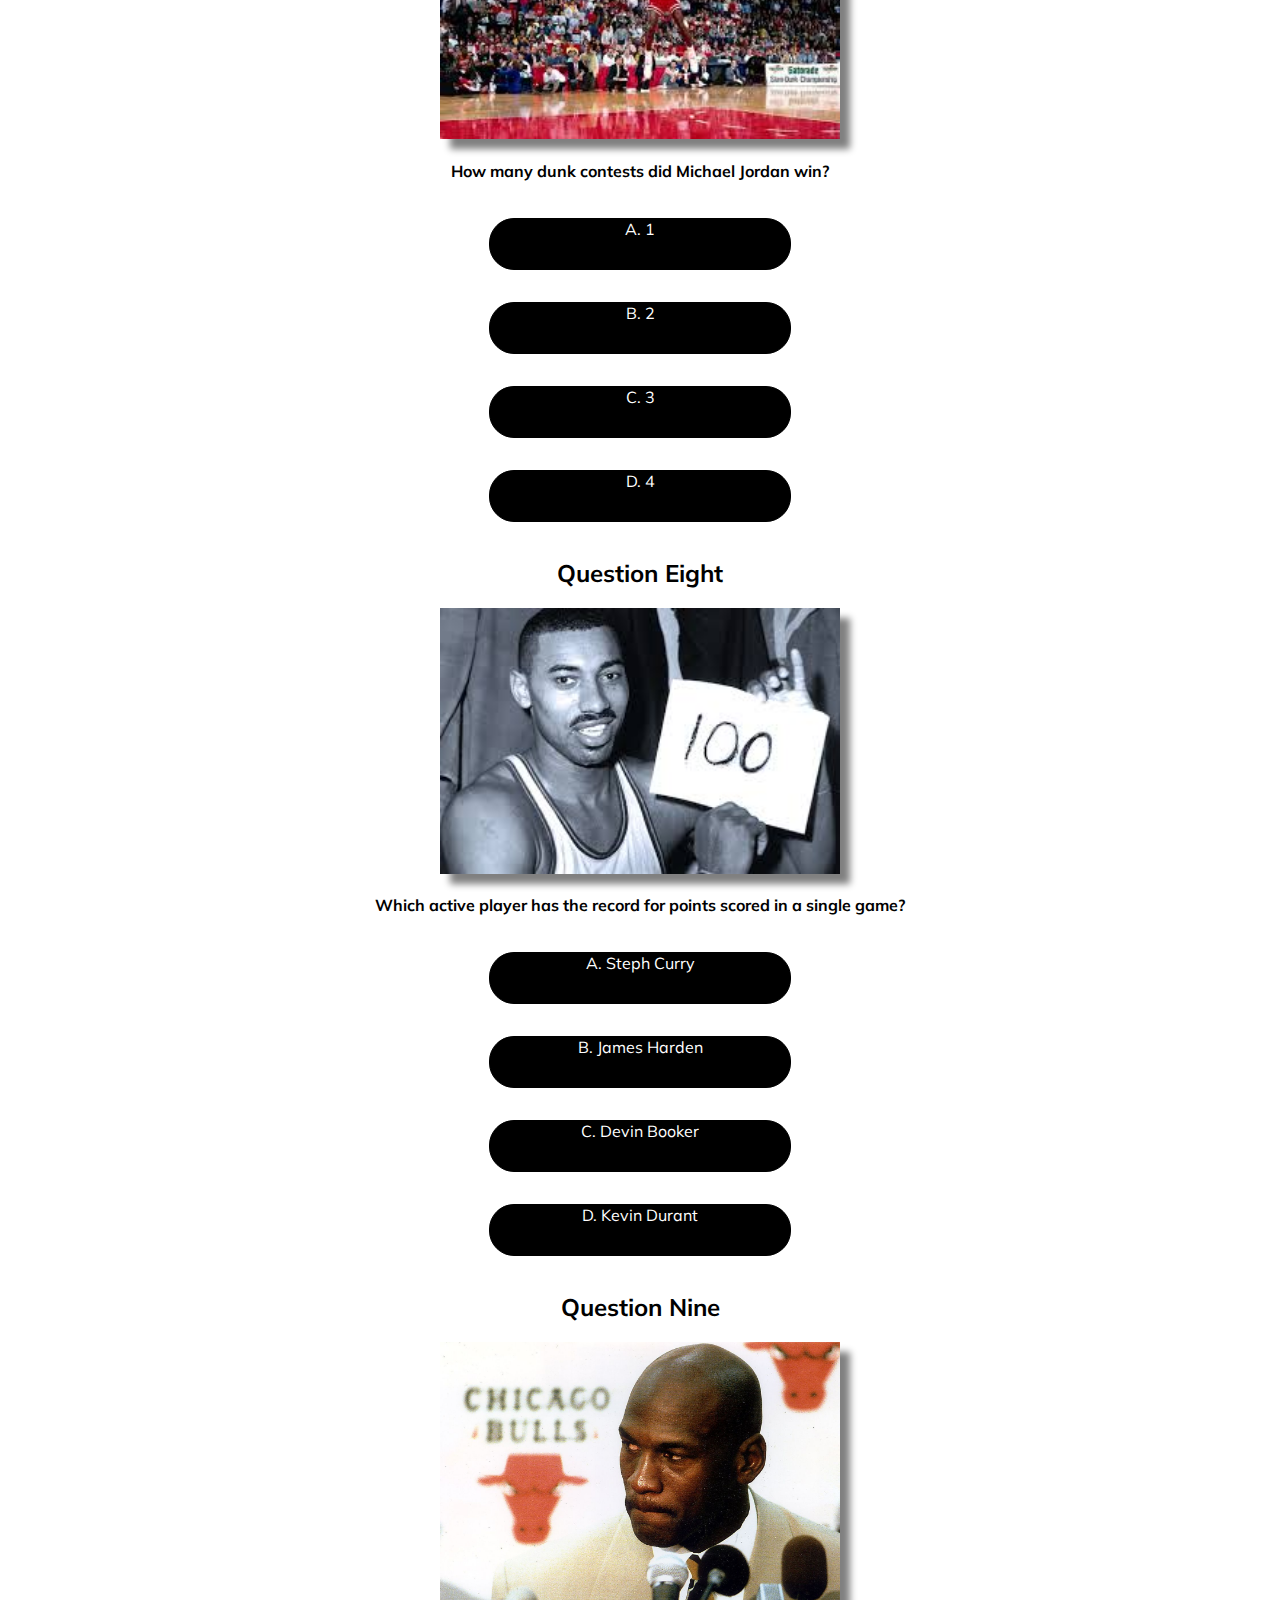
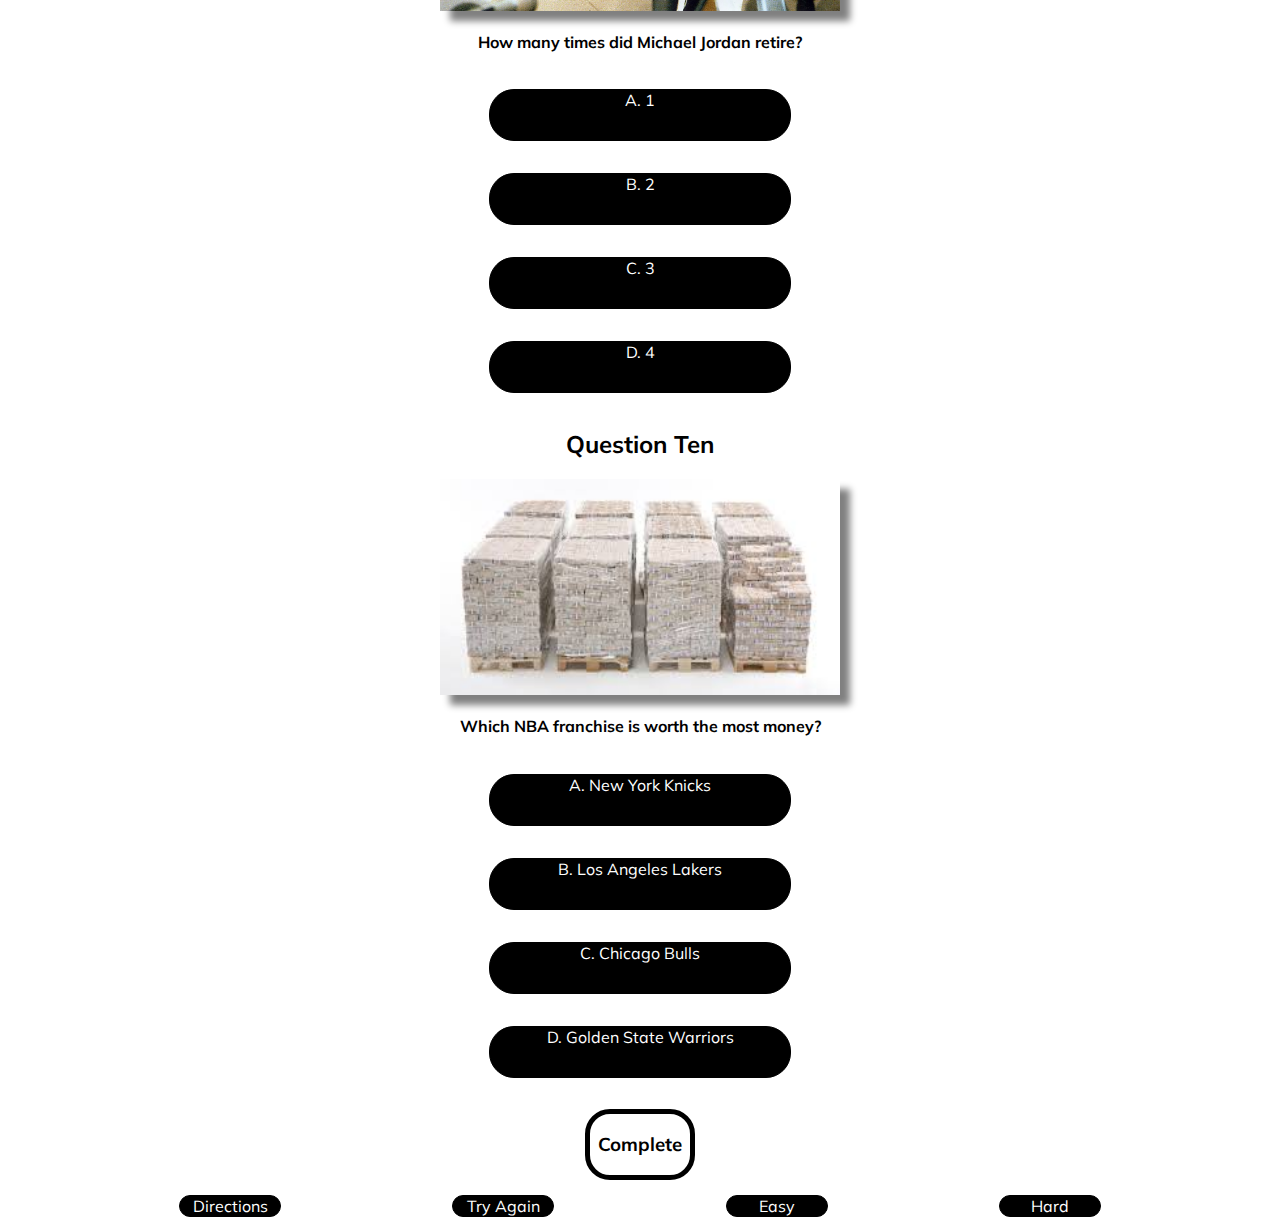
<file: medium.html>
<!DOCTYPE html>
<html lang="en">
  <head>
    <link rel="stylesheet" href="style.css" />
    <link href="https://fonts.googleapis.com/css2?family=Muli:wght@200&display=swap" rel="stylesheet">
    <meta charset="UTF-8" />
    <meta name="viewport" content="width=device-width, initial-scale=1.0" />
    <title>Medium</title>
  </head>
  <body>
    <div class="questions">
      <div class =separator>

      <h2>Question One</h2>
      <img src = "mediumone.jpg"/> 
      <h4>How many championships has Bill Russell won?</h4>
      <div ><p data-set="Incorrect">A. 5</p></div>
      <div ><p data-set="Incorrect">B. 6</p></div>
      <div ><p data-set="Incorrect">C. 8</p></div>
      <div ><p data-set="Correct">D. 11</p></div>
    </div>
  </div>
  

    <div class="questions">
      <div class =separator>

        <h2>Question Two</h2>
      <img src = "mediumtwo.jpg"/> 
      <h4>Which franchise was the first to win three consecutive titles?</h4>
        <div ><p data-set="Correct">A. Los Angeles Lakers</p></div>
        <div ><p data-set="Incorrect">B. Boston Celtics</p></div>
        <div ><p data-set="Incorrect">C. Chicago Bulls</p></div>
        <div ><p data-set="Incorrect">D. Miami Heat</p></div>
      </div>
      </div>

      <div class="questions">
        <div class =separator>

        <h2>Question Three</h2>
      <img src = "mediumthree.jpg"/> 

        <h4>Which player scored 8 points in 9 seconds during a playoff game?</h4>
        <div ><p data-set="Correct">A. Reggie Miller</p></div>
        <div ><p data-set="Incorrect">B. Larry Bird</p></div>
        <div ><p data-set="Incorrect">C. Tracy McGrady</p></div>
        <div ><p data-set="Incorrect">D. Kyrie Irving</p></div>
      </div>
      </div>

      <div class="questions">
        <div class =separator>

        <h2>Question Four</h2>
      <img src = "mediumfour.jpeg"/> 
        <h4>What overall draft pick was Michael Jordan?</h4>
        <div ><p data-set="Incorrect">A. 1st</p></div>
        <div ><p data-set="Incorrect">B. 2nd</p></div>
        <div ><p data-set="Correct">C. 3rd</p></div>
        <div ><p data-set="Incorrect">D. 4th</p></div>
      </div>
      </div>

      <div class="questions">
        <div class =separator>

        <h2>Question Five</h2>
      <img src = "mediumfive.jpg"/> 

        <h4>How many MVPs did Larry Bird win?</h4>
        <div ><p data-set="Incorrect">A. 1</p></div>
        <div><p data-set="Correct">B. 3</p></div>
        <div ><p data-set="Incorrect">C. 4</p></div>
        <div ><p data-set="Incorrect"> D. 2</p></div>
      </div>
      </div>

      <div class="questions">
        <div class =separator>

        <h2>Question Six</h2>
      <img src = "mediumsix.png"/> 

        <h4>Who was the shortest League MVP</h4>
        <div ><p data-set="Correct">A. Allen Iverson</p></div>
        <div ><p data-set="Incorrect">B. Isiah Thomas</p></div>
        <div ><p data-set="Incorrect">C. Isaiah Thomas</p></div>
        <div ><p data-set="Incorrect">D. Spud Webb</p></div>
      </div>
      </div>


      <div class="questions">
        <div class =separator>

        <h2>Question Seven</h2>

      <img src = "mediumseven.jpeg"/> 

        <h4>How many dunk contests did Michael Jordan win?</h4>
        <div ><p data-set="Incorrect">A. 1</p></div>
        <div ><p data-set="Correct">B. 2</p></div>
        <div ><p data-set="Incorrect">C. 3</p></div>
        <div ><p data-set="Incorrect">D. 4</p></div>
      </div>
      </div>

      <div class="questions">
        <div class =separator>

        <h2>Question Eight</h2>
      <img src = "mediumeight.jpeg"/> 

        <h4>Which active player has the record for points scored in a single game?</h4>
        <div ><p data-set="Incorrect">A. Steph Curry</p></div>
        <div ><p data-set="Incorrect">B. James Harden</p></div>
        <div ><p data-set="Correct">C. Devin Booker</p></div>
        <div ><p data-set="Incorrect">D. Kevin Durant</p></div>
      </div>
</div>
      <div class="questions">
        <div class =separator>

        <h2>Question Nine</h2>
      <img src = "mediumnine.jpg"/> 
        <h4>How many times did Michael Jordan retire?</h4>
        <div ><p data-set="Incorrect">A. 1</p></div>
        <div ><p data-set="Incorrect">B. 2</p></div>
        <div ><p data-set="Correct">C. 3</p></div>
        <div ><p data-set="Incorrect">D. 4</p></div>
      </div>
</div>
      <div class="questions">
        <div class = separator>

        <h2>Question Ten</h2>
      <img src = "mediumten.jpeg"/> 

        <h4>Which NBA franchise is worth the most money?</h4>
        <div ><p data-set="Correct">A. New York Knicks</p></div>
        <div ><p data-set="Incorrect">B. Los Angeles Lakers</p></div>
        <div ><p data-set="Incorrect">C. Chicago Bulls</p></div>
        <div ><p data-set="Incorrect">D. Golden State Warriors</p></div>
      </div>
      </div>


      <div class =flex>

    <div class = "complete"><h3>Complete</h3></div>
      </div>

    <section class="popup"> </section>


    <div class="navigation"><a class="button" href="index.html">Directions</a>
    <a class="button" href="medium.html">Try Again</a>
    <a class="button" href="easy.html">Easy</a>
    <a class="button" href="hard.html">Hard</a>
    </div>

    <script src="medium.js"></script>
  </body>
</html>
</file>
<file: style.css>
body {
  background-image: url("anotherbackground.jpeg");
  background-position: center;
  background-attachment: fixed;
  background-size: cover;
  background-blend-mode: lighten;
  background-color: rgba(255, 255, 255, 0.1);
  text-align: center;
  font-size: 1em;
  font-family: "Muli", sans-serif;
}
/* .directions{
  width: 300px;
  top: 50%;
  left: 50%;
} */
h1{
  width: 400px;
  margin-left: 35%;
}
p {
  cursor: pointer;
  border: 1px solid black;
  background-color: black;
  color: white;
  text-align: center;
  width: 300px;
  height: 50px;
  border-radius: 25px;
  
}
p:hover {
  background: rgba(0,0,0,0.3);
  box-shadow: 0 0.3px 0.7px rgba(0, 0, 0, 0.5), 
  0 0.9px 1.7px rgba(0, 0, 0, 0.179), 0 1.8px 3.5px rgba(0, 0, 0, 0.224),
  0 3.7px 7.3px rgba(0, 0, 0, 0.277), 0 10px 20px red;
  background-color: #404040;
  color: white;
  border: black;
}

a:hover {
  background: rgba(0,0,0,0.3);
  box-shadow: 0 0.3px 0.7px rgba(0, 0, 0, 0.5), 
  0 0.9px 1.7px rgba(0, 0, 0, 0.179), 0 1.8px 3.5px rgba(0, 0, 0, 0.224),
  0 3.7px 7.3px rgba(0, 0, 0, 0.277), 0 10px 20px white;
  background-color: #404040;
  color: white;
  border: black;
}

p:active{
  box-shadow: 0 0.3px 0.7px rgba(0, 0, 0, 0.5), 
  0 0.9px 1.7px rgba(0, 0, 0, 0.179), 0 1.8px 3.5px rgba(0, 0, 0, 0.224),
  0 3.7px 7.3px rgba(0, 0, 0, 0.277), 0 10px 20px blue;
}

.questions {
  display: flex;
  flex-direction: column;
  align-items: center;
}

.separator {
  display: flex;
  flex-direction: column;
  align-items: center;
}
.complete {
  cursor: pointer;
  border: 5px solid black;
  background-color: white;
  color: black;
  text-align: center;
  width: 100px;
  
  border-radius: 25px;
}
.navigation {
  display: flex;
  align-items: center;
  justify-content: space-evenly;
}
a {
  color: #fff;
  text-decoration: none;
  border: 1px solid black;
  background: black;
  width: 100px;
  border-radius: 25px;
}

img {
  width: 400px;
  box-shadow: 10px 10px 7px grey;
}

.popup{
  position: fixed;
  top: 50%;
  left: 50%;
  transform: translate(-50%, -50%);
  padding: 4rem;
  background-color: #111;
  text-align: center;
  z-index: 10;
  opacity: 0;
  pointer-events: none;
  transition: all 250ms ease;
  color : white;
  width : 500px;
}
.flex {
  display: flex;
  justify-content: center;
  margin-top: 15px;
  margin-bottom: 15px;
}
.play {
  padding: 10px 25px;
}
</file>
